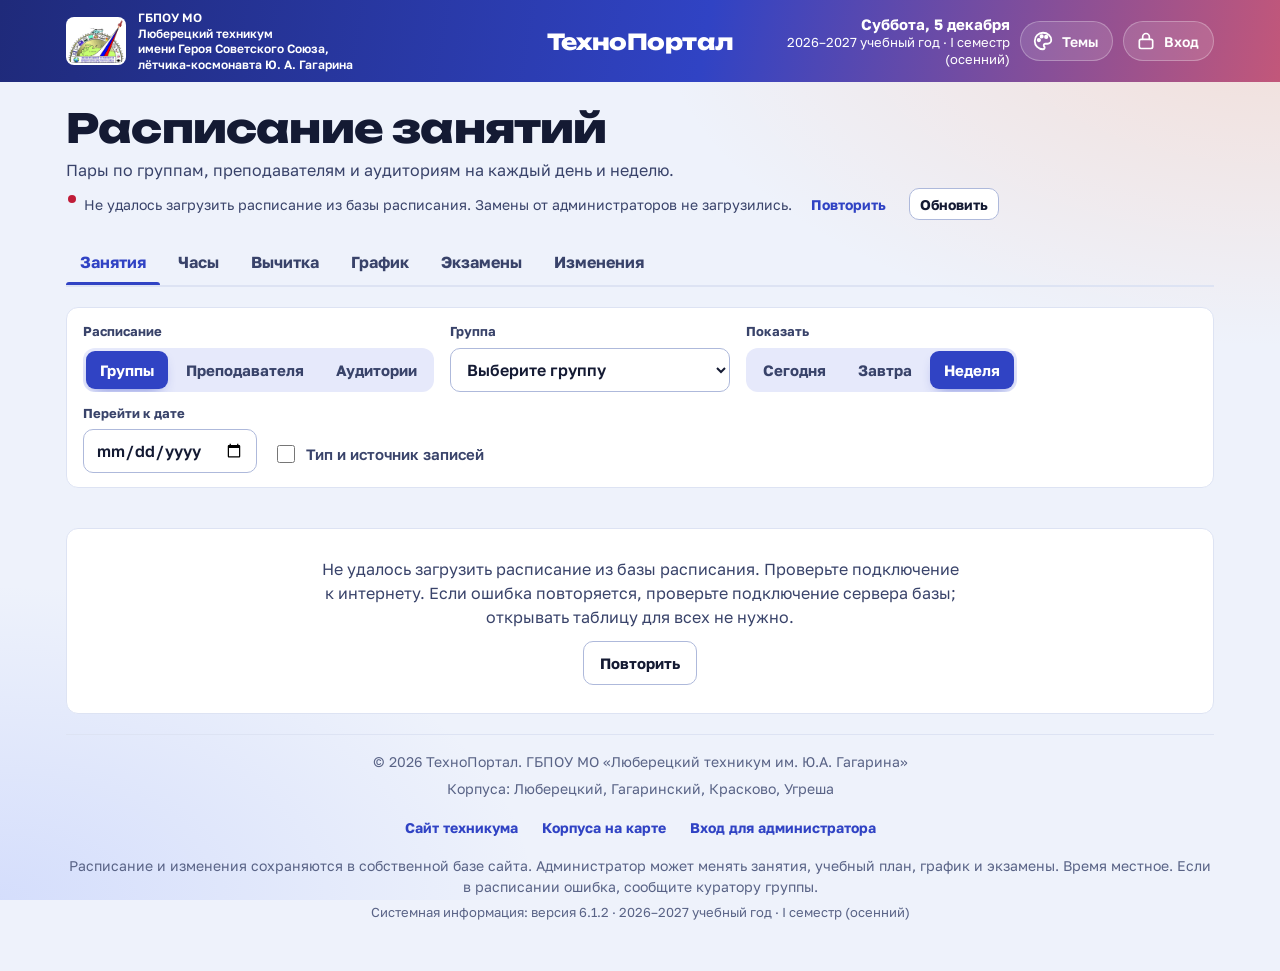
<file: index.html>
<!doctype html>
<html lang="ru" data-theme="dawn">
<head>
  <meta charset="utf-8">
  <meta name="viewport" content="width=device-width, initial-scale=1, viewport-fit=cover">
  <title>Расписание · ТехноПортал</title>
  <meta name="description" content="Расписание занятий и экзаменов Люберецкого техникума, часы по предметам и график учебного процесса.">
  <meta name="theme-color" content="#1f2a7a">
  <link rel="icon" href="logo.png" type="image/png">
  <script>(function () { var t = null; try { t = localStorage.getItem('raspisanie.theme.v1'); } catch (e) {}
    if (!/^(cosmos|aurora|sunset|neon|dawn|dune)$/.test(t || '')) t = window.matchMedia && matchMedia('(prefers-color-scheme: dark)').matches ? 'cosmos' : 'dawn';
    document.documentElement.setAttribute('data-theme', t); })();</script>
  <link rel="preconnect" href="https://fonts.googleapis.com">
  <link rel="preconnect" href="https://fonts.gstatic.com" crossorigin>
  <link rel="stylesheet" href="https://fonts.googleapis.com/css2?family=Golos+Text:wght@400;500;600;700&family=Unbounded:wght@500;700;800&display=swap">
  <link rel="stylesheet" href="styles.css?v=4.2">
  <link rel="stylesheet" href="admin-tools.css?v=6.1.1">
</head>
<body>
  <a class="skip" href="#page-title">Перейти к расписанию</a>
  <header class="topbar">
    <div class="topbar-inner">
      <a class="brand" href="./" aria-label="ТехноПортал — на главную">
        <img src="logo.png" alt="Логотип Люберецкого техникума" width="62" height="48">
        <span class="brand-name">ГБПОУ МО<br>Люберецкий техникум<br>имени Героя Советского Союза,<br>лётчика-космонавта Ю. А. Гагарина</span>
      </a>
      <div class="portal" translate="no"><span>ТехноПортал</span></div>
      <div class="top-actions">
        <div class="sysinfo">
          <strong id="today-label"></strong>
          <span id="term-label"></span>
        </div>
        <button type="button" class="icon-btn theme-btn" id="theme-btn" aria-haspopup="dialog" title="Тема оформления">
          <svg viewBox="0 0 24 24" width="22" height="22" fill="none" stroke="currentColor" stroke-width="2" stroke-linecap="round" stroke-linejoin="round" aria-hidden="true"><path d="M12 3a9 9 0 1 0 0 18c1.1 0 1.8-.9 1.8-1.8 0-.5-.2-.9-.5-1.2-.3-.3-.5-.7-.5-1.2 0-1 .8-1.8 1.8-1.8H17a4 4 0 0 0 4-4c0-4.4-4-8-9-8z"/><circle cx="7.5" cy="11" r="1.3" fill="currentColor"/><circle cx="10.5" cy="7" r="1.3" fill="currentColor"/><circle cx="15.5" cy="7.5" r="1.3" fill="currentColor"/></svg>
          <span>Темы</span>
        </button>
        <button type="button" class="account-btn" id="account-btn" aria-haspopup="dialog" aria-label="Войти как администратор" title="Вход для администратора">
          <svg viewBox="0 0 24 24" width="20" height="20" fill="none" stroke="currentColor" stroke-width="2" stroke-linecap="round" stroke-linejoin="round" aria-hidden="true"><rect x="4" y="10" width="16" height="11" rx="2"/><path d="M8 10V7a4 4 0 0 1 8 0v3"/></svg>
          <span id="account-label">Вход для администратора</span>
          <span class="account-short" id="account-short" aria-hidden="true">Вход</span>
        </button>
      </div>
    </div>
  </header>

  <div class="page">
    <div class="headline">
      <h1 id="page-title" tabindex="-1">Расписание занятий</h1>
      <p class="lede" id="page-lede">Пары на каждую неделю семестра: для группы или для преподавателя.</p>
      <p class="stamp" id="stamp"></p>
      <p class="status" id="status" data-state="loading" role="status">
        <span id="status-text">Загружаю расписание из Google-таблицы…</span>
        <button type="button" class="btn btn-quiet btn-small" id="retry" hidden>Повторить</button>
        <button type="button" class="btn btn-small" id="refresh">Обновить</button>
      </p>
    </div>
    <section class="guards" id="guards" hidden role="alert"></section>

    <nav class="views" role="tablist" aria-label="Разделы">
      <button type="button" role="tab" id="tab-lessons" data-view="lessons" aria-controls="view-lessons">Занятия</button>
      <button type="button" role="tab" id="tab-hours" data-view="hours" aria-controls="view-hours">Часы</button>
      <button type="button" role="tab" id="tab-balance" data-view="balance" aria-controls="view-balance">Вычитка</button>
      <button type="button" role="tab" id="tab-grafik" data-view="grafik" aria-controls="view-grafik">График</button>
      <button type="button" role="tab" id="tab-exams" data-view="exams" aria-controls="view-exams">Экзамены</button>
      <button type="button" role="tab" id="tab-history" data-view="history" aria-controls="view-history">Изменения<span class="tab-count" id="tab-history-count"></span></button>
    </nav>

    <section class="filters" id="who" aria-label="Чьё расписание">
      <div class="filter-row">
        <div class="field">
          <span class="label" id="mode-label">Расписание</span>
          <div class="seg" id="mode" role="radiogroup" aria-labelledby="mode-label">
            <button type="button" role="radio" data-value="group">Группы</button>
            <button type="button" role="radio" data-value="teacher">Преподавателя</button>
            <button type="button" role="radio" data-value="room">Аудитории</button>
          </div>
        </div>
        <div class="field f-entity" id="group-field">
          <label for="group">Группа</label>
          <select id="group" name="group"></select>
        </div>
        <div class="field f-entity" id="teacher-field" hidden>
          <label for="teacher">Преподаватель</label>
          <select id="teacher" name="teacher"></select>
        </div>
        <div class="field f-entity" id="room-field" hidden><label for="room">Аудитория</label><select id="room" name="room"></select></div>
        <div class="field" id="half-field" hidden>
          <span class="label" id="half-label">Период</span>
          <div class="seg" id="half" role="radiogroup" aria-labelledby="half-label">
            <button type="button" role="radio" data-value="1">1 семестр</button>
            <button type="button" role="radio" data-value="2">2 семестр</button>
            <button type="button" role="radio" data-value="0">Учебный год</button>
          </div>
        </div>
        <div class="field" id="span-field">
          <span class="label" id="span-label">Показать</span>
          <div class="seg" id="span" role="radiogroup" aria-labelledby="span-label">
            <button type="button" role="radio" data-value="today">Сегодня</button>
            <button type="button" role="radio" data-value="tomorrow">Завтра</button>
            <button type="button" role="radio" data-value="week">Неделя</button>
          </div>
        </div>
        <div class="field f-date" id="date-field">
          <label for="goto-date">Перейти к дате</label>
          <input type="date" id="goto-date" name="goto_date">
        </div>
        <label class="check" id="src-field" title="Под каждой парой: основная запись, замена или ручная правка, откуда она взята и когда изменена"><input type="checkbox" id="show-src" name="show_sources"> Тип и источник записей</label>
        <div class="weeknav" id="weeknav" hidden>
          <button type="button" class="btn btn-icon" id="wk-prev" aria-label="Предыдущая неделя"><svg viewBox="0 0 24 24" fill="none" stroke="currentColor" stroke-width="2.5" stroke-linecap="round" stroke-linejoin="round" aria-hidden="true"><path d="M15 18l-6-6 6-6"/></svg></button>
          <div class="wk-text" aria-live="polite">
            <span class="wk-label" id="wk-label"></span>
            <span class="wk-sub" id="wk-sub"></span>
          </div>
          <button type="button" class="btn btn-icon" id="wk-next" aria-label="Следующая неделя"><svg viewBox="0 0 24 24" fill="none" stroke="currentColor" stroke-width="2.5" stroke-linecap="round" stroke-linejoin="round" aria-hidden="true"><path d="M9 18l6-6-6-6"/></svg></button>
          <button type="button" class="btn btn-quiet" id="wk-today" hidden>К текущей неделе</button>
        </div>
      </div>
    </section>

    <main class="stack" id="view-lessons" role="tabpanel" aria-labelledby="tab-lessons">
      <div class="admin-bar" id="admin-bar" hidden>
        <p>Режим администратора: нажмите на карандаш у пары, чтобы заменить, отменить, перенести её или поставить ещё одну пару в это же время. На свободное время пару ставит кнопка «Добавить пару».</p>
        <p class="demo-note" id="demo-note" hidden>Демо-режим: правки сохраняются только в этом браузере, другие посетители их не видят. Чтобы правки видели все, подключите сервер админки (README, раздел «Как подключить»).</p>
        <button type="button" class="btn btn-small" data-multi-open="week">Добавить пары на неделю</button>
        <button type="button" class="btn btn-small" data-catalog-open>Преподаватели и предметы</button>
        <button type="button" class="btn btn-small" id="bulk-open">Массовая замена</button>
        <button type="button" class="btn btn-small" data-pi-open>Загрузить практику</button>
      </div>
      <section class="ribbon" id="ribbon" hidden aria-label="Учебный год группы по неделям"></section>
      <section class="tdiff" id="tdiff" hidden aria-label="Что изменилось в таблице"></section>
      <section class="reminder" id="reminder" hidden aria-label="Ближайшая аттестация"></section>
      <section class="now" id="now" hidden aria-label="Сегодня"></section>
      <p class="note" id="tpl-note" hidden><span class="pill">Шаблон</span><span>Для этой группы в таблице есть только недельный шаблон без дат, поэтому он показан на каждой неделе семестра, кроме дней практики, сессии, каникул (по графику учебного процесса) и праздников.</span></p>

      <section class="picker" id="picker" hidden aria-labelledby="h-picker">
        <h2 id="h-picker">Выберите группу</h2>
        <div class="picker" id="picker-body"></div>
      </section>

      <section class="week" id="week"></section>

      <section class="empty" id="empty" hidden>
        <p id="empty-text"></p>
        <button type="button" class="btn" id="empty-action" hidden></button>
      </section>
    </main>

    <main class="stack" id="view-hours" role="tabpanel" aria-labelledby="tab-hours" hidden>
      <div class="stack" id="hours-body"></div>
      <section class="empty" id="h-empty" hidden>
        <p id="h-empty-text"></p>
        <button type="button" class="btn" id="h-empty-action" hidden></button>
      </section>
    </main>

    <main class="stack" id="view-balance" role="tabpanel" aria-labelledby="tab-balance" hidden>
      <div class="stack" id="balance-body"></div>
    </main>

    <main class="stack" id="view-grafik" role="tabpanel" aria-labelledby="tab-grafik" hidden>
      <section class="filters" aria-label="Курс">
        <div class="filter-row">
          <div class="field">
            <span class="label" id="g-course-label">Курс</span>
            <div class="seg" id="g-course" role="radiogroup" aria-labelledby="g-course-label">
              <button type="button" role="radio" data-value="all">Все</button>
              <button type="button" role="radio" data-value="1">1</button>
              <button type="button" role="radio" data-value="2">2</button>
              <button type="button" role="radio" data-value="3">3</button>
              <button type="button" role="radio" data-value="4">4</button>
            </div>
          </div>
          <div class="field admin-only" id="g-pi-field" hidden>
            <span class="label">Администратору</span>
            <div class="bal-tools"><button type="button" class="btn" data-pi-open>Загрузить практику</button><button type="button" class="btn btn-quiet" data-pi-reset>Сбросить загруженную практику</button></div>
          </div>
        </div>
      </section>
      <div class="stack" id="grafik-body"></div>
    </main>

    <main class="stack" id="view-exams" role="tabpanel" aria-labelledby="tab-exams" hidden>
      <div class="seg seg-pages" id="ex-page" role="radiogroup" aria-label="Что показать">
        <button type="button" role="radio" data-value="list">Расписание экзаменов</button>
        <button type="button" role="radio" data-value="book">Зачётка студента</button>
        <button type="button" role="radio" data-value="teacher">Преподавателю</button>
      </div>
      <div class="stack" id="ex-book" hidden></div>
      <div class="stack" id="ex-teacher" hidden></div>
      <div class="stack" id="ex-list">
      <section class="filters" aria-label="Фильтры расписания экзаменов">
        <div class="filter-row">
          <div class="field f-search">
            <label for="e-search">Поиск</label>
            <input type="search" id="e-search" name="search" placeholder="Дисциплина, преподаватель или аудитория…" autocomplete="off">
          </div>
          <button type="button" class="btn sheet-open" id="e-sheet-open" aria-controls="e-sheet" aria-expanded="false">Фильтры<span class="fcount" id="e-fcount"></span></button>
        </div>
        <div class="sheet" id="e-sheet" aria-label="Фильтры">
          <div class="sheet-head">
            <strong>Фильтры</strong>
            <button type="button" class="btn btn-quiet" id="e-sheet-close">Готово</button>
          </div>
          <div class="filter-row">
            <div class="field f-mid">
              <span class="label" id="ms-group-label">Группа</span>
              <div class="ms" id="ms-group" data-key="group" data-all="Все группы" data-many="групп" aria-labelledby="ms-group-label"></div>
            </div>
            <div class="field f-mid">
              <span class="label" id="ms-teacher-label">Преподаватель</span>
              <div class="ms" id="ms-teacher" data-key="teacher" data-all="Все преподаватели" data-many="преподавателей" aria-labelledby="ms-teacher-label"></div>
            </div>
            <div class="field f-wide">
              <span class="label" id="ms-disc-label">Дисциплина</span>
              <div class="ms" id="ms-disc" data-key="disc" data-all="Все дисциплины" data-many="дисциплин" aria-labelledby="ms-disc-label"></div>
            </div>
            <div class="field f-date">
              <label for="e-from">С</label>
              <input type="date" id="e-from" name="date_from">
            </div>
            <div class="field f-date">
              <label for="e-to">По</label>
              <input type="date" id="e-to" name="date_to">
            </div>
          </div>
          <div class="filter-row">
            <div class="field">
              <span class="label" id="e-type-label">Тип</span>
              <div class="seg" id="e-type" role="radiogroup" aria-labelledby="e-type-label">
                <button type="button" role="radio" data-value="exam">Экзамены</button>
                <button type="button" role="radio" data-value="credit">Зачёты</button>
                <button type="button" role="radio" data-value="diff">Диф. зачёты</button>
                <button type="button" role="radio" data-value="retake">Пересдачи</button>
              </div>
            </div>
            <div class="field">
              <span class="label" id="e-status-label">Статус</span>
              <div class="seg" id="e-status" role="radiogroup" aria-labelledby="e-status-label">
                <button type="button" role="radio" data-value="all">Все</button>
                <button type="button" role="radio" data-value="future">Будущие</button>
                <button type="button" role="radio" data-value="past">Прошедшие</button>
              </div>
            </div>
            <div class="field">
              <span class="label" id="e-half-label">Полугодие</span>
              <div class="seg" id="e-half" role="radiogroup" aria-labelledby="e-half-label">
                <button type="button" role="radio" data-value="all">Все</button>
                <button type="button" role="radio" data-value="1">1 полугодие</button>
                <button type="button" role="radio" data-value="2">2 полугодие</button>
              </div>
            </div>
          </div>
          <div class="filter-row favs">
            <span class="label">Избранные фильтры</span>
            <div class="chips" id="e-favs"></div>
            <button type="button" class="btn btn-small" id="e-fav-save">Сохранить текущие</button>
            <button type="button" class="btn btn-quiet btn-small" id="e-reset" hidden>Сбросить фильтры</button>
          </div>
        </div>
      </section>
      <div class="sheet-backdrop" id="e-backdrop" hidden></div>

      <section class="tablebox" id="e-main" aria-labelledby="e-main-title">
        <div class="table-head">
          <h2 id="e-main-title">Экзамены и зачёты</h2>
          <span class="count" id="e-count"></span>
          <div class="table-actions">
            <button type="button" class="btn btn-small" id="e-cols" aria-haspopup="dialog">
              <svg viewBox="0 0 24 24" width="16" height="16" fill="none" stroke="currentColor" stroke-width="2" stroke-linecap="round" stroke-linejoin="round" aria-hidden="true"><path d="M4 6h16M4 12h16M4 18h16"/><circle cx="9" cy="6" r="2" fill="currentColor"/><circle cx="15" cy="12" r="2" fill="currentColor"/><circle cx="7" cy="18" r="2" fill="currentColor"/></svg>
              Колонки
            </button>
            <button type="button" class="btn btn-small" id="e-import" hidden>Загрузить таблицу экзаменов</button>
            <button type="button" class="btn btn-small btn-quiet" id="e-xreset" hidden>Очистить список</button>
            <button type="button" class="btn btn-small" id="e-template">Шаблон</button>
            <button type="button" class="btn btn-small" id="e-export">Экспорт в Excel</button>
          </div>
        </div>
        <div class="table-wrap"><table class="smart" id="e-table"></table></div>
        <div class="pager" id="e-pager"></div>
      </section>

      <section class="tablebox" id="e-retakes" aria-labelledby="e-retakes-title">
        <div class="table-head">
          <h2 id="e-retakes-title">Пересдачи</h2>
          <span class="count" id="e-rcount"></span>
        </div>
        <div class="table-wrap"><table class="smart" id="e-rtable"></table></div>
        <div class="pager" id="e-rpager"></div>
      </section>

      <section class="empty" id="e-empty" hidden></section>
      </div>

      <dialog class="dlg" id="col-dialog" aria-labelledby="col-title">
        <form method="dialog">
          <h2 id="col-title">Колонки таблицы</h2>
          <p class="hint">Отметьте, какие колонки показывать, и расставьте их стрелками. Настройка сохраняется в этом браузере.</p>
          <ol class="col-list" id="col-list"></ol>
          <div class="dlg-actions">
            <button type="button" class="btn btn-quiet" id="col-reset">Как было</button>
            <button type="submit" class="btn btn-primary">Готово</button>
          </div>
        </form>
      </dialog>

      <dialog class="dlg" id="fav-dialog" aria-labelledby="fav-title">
        <form method="dialog" id="fav-form">
          <h2 id="fav-title">Сохранить фильтры</h2>
          <label class="field" for="fav-name"><span class="label">Название набора</span>
            <input type="text" id="fav-name" name="favourite_name" maxlength="40" placeholder="Например, Экзамены ИС2-25…" autocomplete="off" required>
          </label>
          <div class="dlg-actions">
            <button type="button" class="btn btn-quiet" id="fav-cancel">Отмена</button>
            <button type="submit" class="btn btn-primary">Сохранить</button>
          </div>
        </form>
      </dialog>
    </main>

    <main class="stack" id="view-history" role="tabpanel" aria-labelledby="tab-history" hidden>
      <section class="filters" aria-label="Фильтр изменений">
        <div class="filter-row">
          <div class="field f-entity">
            <label for="h-group">Группа</label>
            <select id="h-group" name="group_filter"><option value="">Все группы</option></select>
          </div>
          <div class="field">
            <span class="label" id="h-type-label">Тип записи</span>
            <div class="seg" id="h-type" role="radiogroup" aria-labelledby="h-type-label">
              <button type="button" role="radio" data-value="all">Все</button>
              <button type="button" role="radio" data-value="replace">Замены</button>
              <button type="button" role="radio" data-value="manual">Ручные правки</button>
            </div>
          </div>
        </div>
      </section>
      <div class="stack" id="history-body"></div>
    </main>

    <footer class="foot">
      <p>© <span id="year"></span> ТехноПортал. ГБПОУ МО «Люберецкий техникум им. Ю.А. Гагарина»</p>
      <p>Корпуса: Люберецкий, Гагаринский, Красково, Угреша</p>
      <p class="foot-links">
        <a href="https://luberteh.ru/" target="_blank" rel="noopener noreferrer">Сайт техникума</a>
        <a href="https://yandex.ru/maps/?text=%D0%BB%D1%8E%D0%B1%D0%B5%D1%80%D0%B5%D1%86%D0%BA%D0%B8%D0%B9%20%D1%82%D0%B5%D1%85%D0%BD%D0%B8%D0%BA%D1%83%D0%BC%20%D0%BA%D0%BE%D1%80%D0%BF%D1%83%D1%81&ll=37.969070%2C55.638299&z=12" target="_blank" rel="noopener noreferrer">Корпуса на карте</a>
        <a href="#admin" id="foot-admin">Вход для администратора</a>
      </p>
      <p>Расписание и изменения сохраняются в собственной базе сайта. Администратор может менять занятия, учебный план, график и экзамены. Время местное. Если в расписании ошибка, сообщите куратору группы.</p>
      <p class="sysline" id="sysline"></p>
    </footer>
  </div>

  <dialog class="dlg" id="login-dialog" aria-labelledby="login-title">
    <form id="login-form" novalidate>
      <h2 id="login-title">Вход для администратора</h2>
      <p class="hint">После входа у каждой пары появится карандаш. Замены, отмены и переносы сразу увидят все, кто открыл расписание.</p>
      <p class="hint demo-note" id="login-demo" hidden>Сервер админки ещё не подключён, поэтому вход работает в демо-режиме: логин demo, пароль demo. Правки сохраняются только в этом браузере и не видны другим.</p>
      <label class="field"><span class="label">Логин</span><input type="text" id="login-name" name="username" autocomplete="username" autocapitalize="off" spellcheck="false" required></label>
      <label class="field"><span class="label">Пароль</span><input type="password" id="login-pass" name="password" autocomplete="current-password" required></label>
      <p class="error" id="login-error" role="alert"></p>
      <div class="dlg-actions">
        <button type="button" class="btn btn-quiet" id="login-cancel">Отмена</button>
        <button type="submit" class="btn btn-primary" id="login-submit">Войти</button>
      </div>
    </form>
  </dialog>

  <dialog class="dlg" id="account-dialog" aria-labelledby="account-title">
    <form method="dialog">
      <h2 id="account-title">Администратор</h2>
      <p class="hint" id="account-who"></p>
      <p class="hint demo-note" id="account-mode" hidden>Демо-режим: правки видны только в этом браузере.</p>
      <div class="dlg-actions">
        <button type="button" class="btn btn-quiet" id="account-password">Сменить пароль</button>
        <button type="button" class="btn" id="account-logout">Выйти</button>
        <button type="button" class="btn btn-primary" id="account-close">Готово</button>
      </div>
    </form>
  </dialog>

  <dialog class="dlg" id="pass-dialog" aria-labelledby="pass-title">
    <form id="pass-form" novalidate>
      <h2 id="pass-title">Смена пароля</h2>
      <label class="field"><span class="label">Текущий пароль</span><input type="password" id="pass-old" name="current_password" autocomplete="current-password" required></label>
      <label class="field"><span class="label">Новый пароль, не короче 8 символов</span><input type="password" id="pass-new" name="new_password" autocomplete="new-password" minlength="8" required></label>
      <label class="field"><span class="label">Новый пароль ещё раз</span><input type="password" id="pass-again" name="new_password_again" autocomplete="new-password" minlength="8" required></label>
      <p class="error" id="pass-error" role="alert"></p>
      <div class="dlg-actions">
        <button type="button" class="btn btn-quiet" id="pass-cancel">Отмена</button>
        <button type="submit" class="btn btn-primary" id="pass-submit">Сменить пароль</button>
      </div>
    </form>
  </dialog>

  <dialog class="dlg dlg-wide" id="edit-dialog" aria-labelledby="ed-title">
    <form method="dialog" novalidate>
      <h2 id="ed-title"></h2>
      <p class="hint" id="ed-now"></p>
      <div class="field" id="ed-group-field">
        <label for="ed-group">Группа</label>
        <select id="ed-group" name="edit_group"></select>
      </div>
      <div class="field">
        <span class="label" id="ed-kind-label">Что сделать</span>
        <div class="seg" id="ed-kind" role="radiogroup" aria-labelledby="ed-kind-label">
          <button type="button" role="radio" data-value="replace">Заменить</button>
          <button type="button" role="radio" data-value="cancel">Отменить</button>
          <button type="button" role="radio" data-value="move">Перенести</button>
          <button type="button" role="radio" data-value="add">Поставить пару</button>
        </div>
      </div>
      <div class="field" id="ed-slot-field">
        <label for="ed-slot">Время</label>
        <select id="ed-slot" name="edit_slot"></select>
      </div>
      <div class="row2" id="ed-move" hidden>
        <div class="field"><label for="ed-move-date">Перенести на дату</label><input type="date" id="ed-move-date" name="move_date"></div>
        <div class="field"><label for="ed-move-slot">Время</label><select id="ed-move-slot" name="move_slot"></select></div>
      </div>
      <div class="row2" id="ed-fields">
        <div class="field f-full"><label for="ed-disc">Дисциплина</label><input type="text" id="ed-disc" name="discipline" list="dl-disc" autocomplete="off"></div>
        <div class="field"><label for="ed-teacher">Преподаватель</label><input type="text" id="ed-teacher" name="teacher_name" list="dl-teacher" autocomplete="off"></div>
        <div class="field"><label for="ed-room">Аудитория</label><input type="text" id="ed-room" name="room" list="dl-room" autocomplete="off"></div>
      </div>
      <div class="row2">
        <div class="field">
          <label for="ed-sub">Для кого</label>
          <select id="ed-sub" name="subgroup"><option value="0">Вся группа</option><option value="1">1 подгруппа</option><option value="2">2 подгруппа</option></select>
        </div>
        <div class="field"><label for="ed-note">Причина, её видят все</label><input type="text" id="ed-note" name="reason" maxlength="200" placeholder="Например, преподаватель на больничном…" autocomplete="off"></div>
      </div>
      <fieldset class="repeat-fields">
        <legend>На какие недели применить</legend>
        <div class="row2">
          <div class="field"><label for="ed-repeat">Повторение</label><select id="ed-repeat"><option value="year">Эта и следующие недели учебного года</option><option value="term">До конца этого семестра</option><option value="alternate">Через неделю до конца учебного года</option><option value="once">Только выбранная дата</option></select></div>
          <div class="field"><label for="ed-repeat-until">Повторять по</label><input type="date" id="ed-repeat-until"></div>
        </div>
        <label class="repeat-check"><input type="checkbox" id="ed-study-only" checked> Пропускать праздники, каникулы, сессии и дни практики</label>
        <p class="hint" id="ed-repeat-preview" aria-live="polite"></p>
      </fieldset>
      <p class="error" id="ed-error" role="alert"></p>
      <div class="dlg-actions">
        <button type="button" class="btn btn-quiet btn-danger" id="ed-remove-series" hidden>Убрать всю серию</button>
        <button type="button" class="btn btn-quiet btn-danger" id="ed-remove">Убрать правку</button>
        <span class="spacer"></span>
        <button type="button" class="btn btn-quiet" id="ed-cancel">Закрыть</button>
        <button type="button" class="btn btn-primary" id="ed-save">Сохранить замену</button>
      </div>
    </form>
  </dialog>

  <dialog class="dlg dlg-wide" id="bulk-dialog" aria-labelledby="bulk-title">
    <form method="dialog" novalidate>
      <h2 id="bulk-title">Массовая замена</h2>
      <p class="hint">Например, преподаватель заболел: все его пары за выбранные дни переходят другому преподавателю или отменяются. Убрать всю замену разом можно в разделе «Изменения».</p>
      <div class="field"><label for="bulk-teacher">Чьи пары</label><select id="bulk-teacher" name="bulk_teacher"></select></div>
      <div class="row2">
        <div class="field"><label for="bulk-from">С</label><input type="date" id="bulk-from" name="bulk_from"></div>
        <div class="field"><label for="bulk-to">По</label><input type="date" id="bulk-to" name="bulk_to"></div>
      </div>
      <div class="field">
        <span class="label" id="bulk-kind-label">Что сделать</span>
        <div class="seg" id="bulk-kind" role="radiogroup" aria-labelledby="bulk-kind-label">
          <button type="button" role="radio" data-value="replace">Передать другому преподавателю</button>
          <button type="button" role="radio" data-value="cancel">Отменить пары</button>
        </div>
      </div>
      <div class="row2">
        <div class="field" id="bulk-new-field"><label for="bulk-new">Кто будет вести</label><input type="text" id="bulk-new" name="bulk_new" list="dl-teacher" autocomplete="off"></div>
        <div class="field" id="bulk-room-field"><label for="bulk-room">Аудитория, если меняется</label><input type="text" id="bulk-room" name="bulk_room" list="dl-room" autocomplete="off" placeholder="Например, 305…"></div>
      </div>
      <div class="field"><label for="bulk-note">Причина, её видят все</label><input type="text" id="bulk-note" name="bulk_note" maxlength="200" autocomplete="off" placeholder="Например, преподаватель на больничном…"></div>
      <div class="bulk-preview" id="bulk-preview" aria-live="polite"></div>
      <p class="error" id="bulk-error" role="alert"></p>
      <div class="dlg-actions">
        <button type="button" class="btn btn-quiet" id="bulk-cancel">Закрыть</button>
        <button type="button" class="btn btn-primary" id="bulk-save">Заменить пары</button>
      </div>
    </form>
  </dialog>

  <dialog class="dlg dlg-wide" id="gf-dialog" aria-labelledby="gf-title">
    <form method="dialog" novalidate>
      <h2 id="gf-title">Изменить график учебного процесса</h2>
      <p class="hint">Так сдвигают практику, сессию или каникулы. Изменения видны в ленте учебного года, на вкладке «График» и в подсчёте часов. PDF не меняется: «как в PDF» оставляет день как в документе.</p>
      <div class="row2">
        <div class="field"><label for="gf-group">Группа</label><select id="gf-group" name="gf_group"></select></div>
        <div class="field"><label for="gf-all">Все дни недели</label><select id="gf-all" name="gf_all"></select></div>
      </div>
      <div class="row2">
        <div class="field"><label for="gf-from">С недели</label><input type="date" id="gf-from" name="gf_from"></div>
        <div class="field"><label for="gf-to">По</label><input type="date" id="gf-to" name="gf_to"></div>
      </div>
      <div class="gf-days">
        <div class="field"><label for="gf-d0">Пн</label><select id="gf-d0" name="gf_d0"></select></div>
        <div class="field"><label for="gf-d1">Вт</label><select id="gf-d1" name="gf_d1"></select></div>
        <div class="field"><label for="gf-d2">Ср</label><select id="gf-d2" name="gf_d2"></select></div>
        <div class="field"><label for="gf-d3">Чт</label><select id="gf-d3" name="gf_d3"></select></div>
        <div class="field"><label for="gf-d4">Пт</label><select id="gf-d4" name="gf_d4"></select></div>
      </div>
      <div class="field"><label for="gf-note">Комментарий</label><input type="text" id="gf-note" name="gf_note" maxlength="200" autocomplete="off" placeholder="Например, практика перенесена по приказу…"></div>
      <div class="gf-summary" id="gf-summary" aria-live="polite"></div>
      <p class="error" id="gf-error" role="alert"></p>
      <div class="dlg-actions">
        <button type="button" class="btn btn-quiet btn-danger" id="gf-reset">Вернуть как в PDF</button>
        <span class="spacer"></span>
        <button type="button" class="btn btn-quiet" id="gf-cancel">Закрыть</button>
        <button type="button" class="btn btn-primary" id="gf-save">Сохранить</button>
      </div>
    </form>
  </dialog>

  <dialog class="dlg dlg-wide" id="xi-dialog" aria-labelledby="xi-title">
    <form method="dialog" novalidate>
      <h2 id="xi-title">Таблица экзаменов</h2>
      <p class="hint">Перетащите сюда файл или выберите его: Excel (.xlsx, .xls, .csv), Word (.docx), или вставьте ссылку на Google-таблицу, Google-документ или файл на Google Диске (доступ «Все, у кого есть ссылка»). Подойдут и графики колледжа «Графики экзаменов…» и «График зачётной недели…»: группа берётся из строки «группы № …» над таблицей, экзамен или зачёт — из заголовка. Старый формат Word (.doc) сначала сохраните как .docx.</p>
      <p class="hint">Сайт сверит каждую строку со списком групп, учебным планом, графиком учебного процесса, преподавателями и расписанием пар, покажет, что изменится, и только потом сохранит. Меняются экзамены только тех групп, что есть в таблице.</p>
      <p class="hint">Шаблоны: <a href="shablony/Шаблон экзаменов.xlsx" download>Excel</a> · <a href="shablony/Шаблон экзаменов (Word, как у колледжа).docx" download>Word, как у колледжа</a>. Примеры: <a href="shablony/Пример таблицы экзаменов.xlsx" download>Excel</a> · <a href="shablony/Пример графика экзаменов (как у колледжа).docx" download>Word</a>.</p>
      <label class="xi-drop" id="xi-drop" for="xi-file"><span class="xi-drop-title">Перетащите файл сюда</span><span class="hint">или нажмите, чтобы выбрать</span>
        <input type="file" id="xi-file" name="exam_file" accept=".xlsx,.xls,.csv,.docx,.doc,.html,.htm"></label>
      <div class="xi-url">
        <div class="field"><label for="xi-url">Или ссылка на Google-таблицу, Google-документ или файл на Google Диске</label><input type="url" id="xi-url" name="exam_doc_url" autocomplete="off" placeholder="https://docs.google.com/spreadsheets/d/…"></div>
        <button type="button" class="btn" id="xi-read">Прочитать документ</button>
      </div>
      <p class="xi-status" id="xi-status" aria-live="polite"></p>
      <div id="xi-preview"></div>
      <div class="dlg-actions">
        <button type="button" class="btn btn-quiet" id="xi-cancel">Закрыть</button>
        <button type="button" class="btn btn-primary" id="xi-save" disabled>Применить</button>
      </div>
    </form>
  </dialog>

  <dialog class="dlg dlg-wide" id="pi-dialog" aria-labelledby="pi-title">
    <form method="dialog" novalidate>
      <h2 id="pi-title">Практика из таблицы или документа</h2>
      <p class="hint">Подойдут Excel (.xlsx, .xls, .csv), Word (.docx) или ссылка на Google-таблицу, Google-документ или файл на Google Диске (доступ «Все, у кого есть ссылка»). Сайт понимает два вида файлов:</p>
      <ul class="hint pi-kinds">
        <li><strong>Сроки практики</strong>, как в «Учебном графике 26-27»: группа и даты начала и окончания УП, ПП, ПДП, экзаменов, каникул. Сайт поменяет эти недели в графике учебного процесса и уберёт обычные пары группы в дни практики.</li>
        <li><strong>Расписание практики по парам</strong>: дата, пара, наименование (тема или вид работ), руководитель; группа — колонкой, в заголовке или в имени файла («ИС24_…_РАСП_уп.08»). В эти дни пары группы заменятся парами практики.</li>
      </ul>
      <p class="hint">Шаблоны: <a href="shablony/Шаблон сроков практики.xlsx" download>сроки практики</a> · <a href="shablony/Шаблон расписания практики по парам.xlsx" download>практика по парам</a>. Примеры: <a href="shablony/Пример сроков практики.xlsx" download>сроки</a> · <a href="shablony/Пример расписания практики по парам.docx" download>по парам</a>.</p>
      <label class="xi-drop" id="pi-drop" for="pi-file"><span class="xi-drop-title">Перетащите файл сюда</span><span class="hint">или нажмите, чтобы выбрать</span>
        <input type="file" id="pi-file" name="practice_file" accept=".xlsx,.xls,.csv,.docx,.doc,.html,.htm"></label>
      <div class="xi-url">
        <div class="field"><label for="pi-url">Или ссылка на Google-таблицу, Google-документ или файл на Google Диске</label><input type="url" id="pi-url" name="practice_doc_url" autocomplete="off" placeholder="https://docs.google.com/spreadsheets/d/…"></div>
        <button type="button" class="btn" id="pi-read">Прочитать документ</button>
      </div>
      <p class="xi-status" id="pi-status" aria-live="polite"></p>
      <div id="pi-preview"></div>
      <div class="dlg-actions">
        <button type="button" class="btn btn-quiet" id="pi-cancel">Закрыть</button>
        <button type="button" class="btn btn-primary" id="pi-save" disabled>Применить</button>
      </div>
    </form>
  </dialog>

  <dialog class="dlg dlg-wide" id="theme-dialog" aria-labelledby="theme-title">
    <form method="dialog">
      <h2 id="theme-title">Тема оформления</h2>
      <p class="hint">Пока тема не выбрана, она следует настройке системы: при тёмной — «Космос», при светлой — «Рассвет». Выбранная тема запоминается в этом браузере.</p>
      <ul class="theme-list" id="theme-list"></ul>
      <div class="dlg-actions"><button type="submit" class="btn btn-primary">Готово</button></div>
    </form>
  </dialog>

  <datalist id="dl-disc"></datalist>
  <datalist id="dl-teacher"></datalist>
  <datalist id="dl-room"></datalist>
  <div class="toast" id="toast" role="status" hidden></div>

  <script src="config.js?v=5.0"></script>
  <script src="hours.js?v=4.2"></script>
  <script src="gas-sim.js?v=5.0"></script>
  <script src="api.js?v=6.0"></script>
  <script src="schedule-rules.js?v=5.0"></script>
  <script src="catalog.js?v=6.0"></script>
  <script src="schedule-tools.js?v=6.0"></script>
  <script src="admin-tools.js?v=6.1"></script>
  <script src="app.js?v=6.1.2"></script>
</body>
</html>
</file>
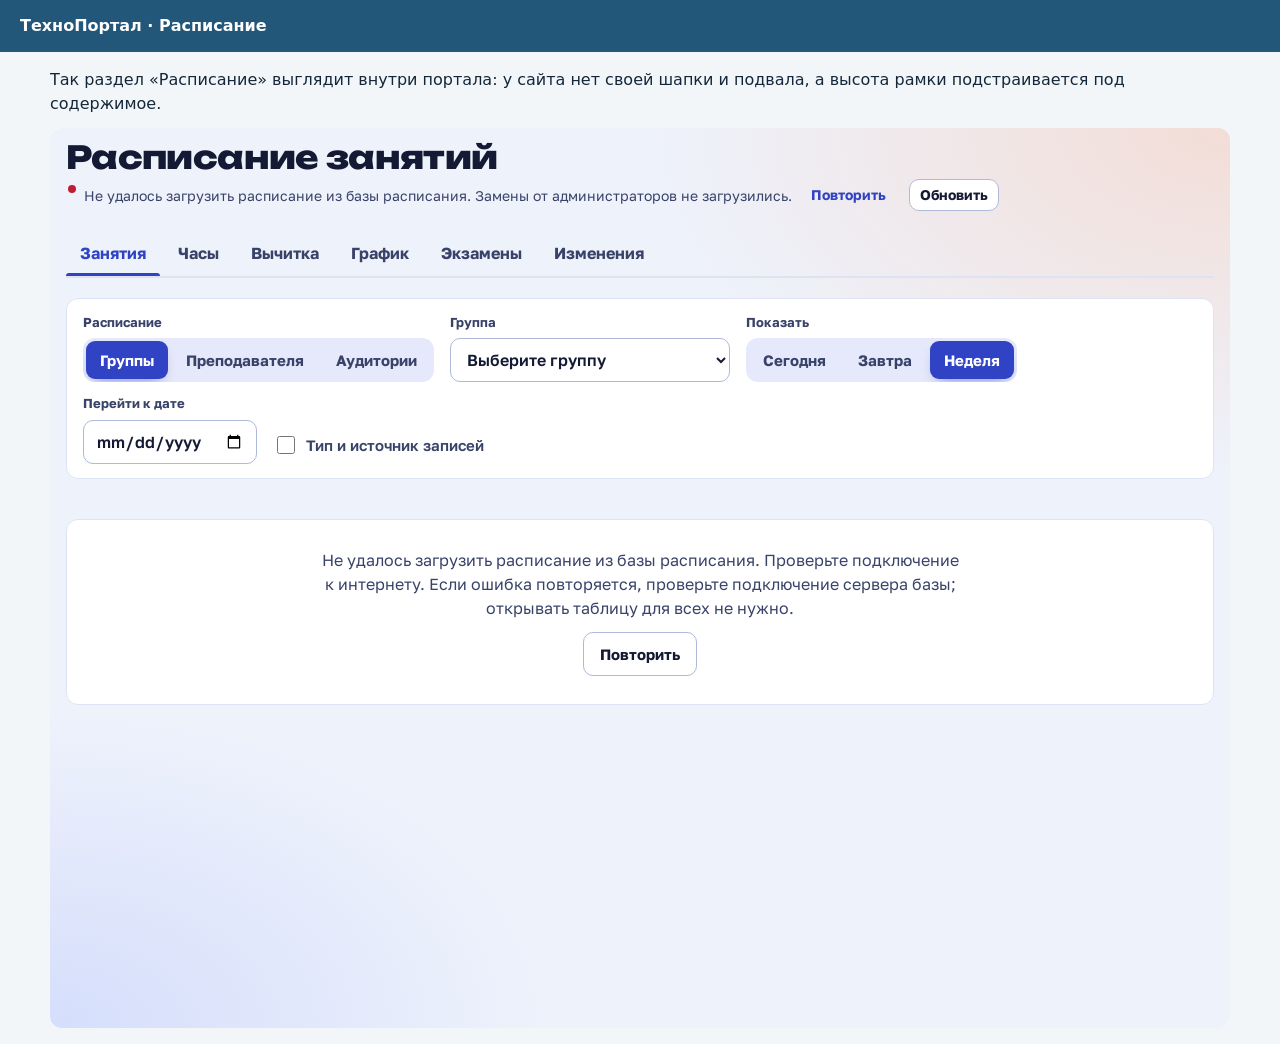
<file: tools/portal-embed.html>
<!doctype html>
<html lang="ru">
<head>
  <meta charset="utf-8">
  <meta name="viewport" content="width=device-width, initial-scale=1">
  <title>Расписание внутри ТехноПортала</title>
  <style>
    /* A stand-in for a page of ТехноПортал: its own header and the schedule embedded below. */
    body { margin: 0; font: 16px/1.5 system-ui, sans-serif; background: #f2f6f9; color: #14273a; }
    header { background: #22577a; color: #fff; padding: 14px 20px; font-weight: 700; }
    main { max-width: 1180px; margin: 0 auto; padding: 16px; }
    iframe { display: block; width: 100%; height: 900px; border: 0; border-radius: 12px; background: #fff; }
    p { margin: 0 0 12px; }
  </style>
</head>
<body>
  <header>ТехноПортал · Расписание</header>
  <main>
    <p>Так раздел «Расписание» выглядит внутри портала: у сайта нет своей шапки и подвала, а высота рамки подстраивается под содержимое.</p>
    <iframe id="raspisanie" src="../?embed=1" title="Расписание занятий"></iframe>
  </main>
  <script>
    // the schedule reports its height; the frame follows it, so the page has one scrollbar
    window.addEventListener('message', function (e) {
      var d = e.data;
      if (d && d.type === 'raspisanie:height' && e.source === document.getElementById('raspisanie').contentWindow) {
        document.getElementById('raspisanie').style.height = Math.max(400, Math.ceil(d.height)) + 'px';
      }
    });
  </script>
</body>
</html>
</file>
<file: styles.css>
/* Расписание · ТехноПортал.
   Темы: html[data-theme] — cosmos, aurora, sunset, neon (тёмные), dawn, dune (светлые).
   Пока посетитель не выбрал тему, она следует системе: тёмная — cosmos, светлая — dawn.
   Цвета недель (--w*) взяты из легенды бумажного графика учебного процесса и одинаковы во всех темах:
   жёлтая учебная практика, оранжевая производственная, зелёная аттестация, голубые каникулы. */
:root {
  --display: "Unbounded", "Golos Text", system-ui, sans-serif;
  --font: "Golos Text", system-ui, -apple-system, "Segoe UI", Roboto, sans-serif;
  --radius: 12px;
  --radius-sm: 8px;
  --ease: 180ms cubic-bezier(.2, .7, .2, 1);

  --wA: #6cc04a;
  --wK: #9ec5f0;
  --wU: #f5c518;
  --wP: #f08a3c;
  --wX: #e7a8a6;
  --wD: #b197fc;
  --wG: #c92a2a;

  --h1-font: var(--display);
  --h1-size: clamp(1.6rem, 1.2rem + 1.8vw, 2.5rem);
  --day-font: var(--font);
}
/* Every theme declares all of its colours, so a swatch in the theme picker shows its own theme
   whatever theme the page is in. Рассвет is also the fallback before the theme script runs. */
/* Рассвет: светлая, утреннее небо перед стартом */
:root,
[data-theme="dawn"] {
  --bg: #eef2fb;
  --bg-image: radial-gradient(ellipse 70% 55% at 100% 0%, rgba(255, 166, 120, .28), transparent 70%), radial-gradient(ellipse 60% 50% at 0% 100%, rgba(110, 140, 255, .20), transparent 70%);
  --bg-size: 100% 100%, 100% 100%;
  --surface: #ffffff;
  --surface-2: #f5f7fd;
  --fg: #141a33;
  --fg-2: #39436a;
  --fg-3: #596386;
  --line: #dde3f3;
  --line-strong: #aeb9db;
  --primary: #3043c4;
  --on-primary: #ffffff;
  --primary-soft: #e6e9fb;
  --secondary: #0b6e86;
  --secondary-soft: #dcf1f6;
  --today: #d27600;
  --today-soft: #fff1d1;
  --on-today-soft: #6b4100;
  --topbar: #1f2a7a;
  --topbar-image: linear-gradient(100deg, #1f2a7a 0%, #3043c4 55%, #c2577a 100%);
  --topbar-size: 100% 100%;
  --on-topbar: #ffffff;
  --ok: #1d7f45;
  --warn: #a24b00;
  --danger: #c01c38;
  --danger-soft: #ffe4e8;
  --change: #b13b0a;
  --change-soft: #ffeadd;
  --add: #18703d;
  --add-soft: #e0f4e8;
  --wT: #e6eaf7;
  --shadow: 0 18px 48px rgba(30, 40, 100, .18);
  color-scheme: light;
}
/* Дюна: светлая, тёплый песок и терракота */
[data-theme="dune"] {
  --bg: #f5eee3;
  --bg-image: radial-gradient(ellipse 80% 60% at 0% 0%, rgba(255, 255, 255, .7), transparent 70%), radial-gradient(ellipse 70% 50% at 100% 100%, rgba(196, 90, 50, .14), transparent 70%);
  --bg-size: 100% 100%, 100% 100%;
  --surface: #fffaf3;
  --surface-2: #f6ede0;
  --fg: #2b1d14;
  --fg-2: #583f2e;
  --fg-3: #73594a;
  --line: #eadbc8;
  --line-strong: #c9b093;
  --primary: #a83d1a;
  --on-primary: #ffffff;
  --primary-soft: #f7e1d3;
  --secondary: #1b6670;
  --secondary-soft: #d9eeec;
  --today: #b87400;
  --today-soft: #fbedc4;
  --on-today-soft: #593f00;
  --topbar: #3a2417;
  --topbar-image: linear-gradient(100deg, #3a2417 0%, #5a3220 60%, #a83d1a 130%);
  --topbar-size: 100% 100%;
  --on-topbar: #fff6ea;
  --ok: #3a7530;
  --warn: #8f5200;
  --danger: #ad2216;
  --danger-soft: #fde2dc;
  --change: #b23a0b;
  --change-soft: #fde8d8;
  --add: #3a7530;
  --add-soft: #e4f1dd;
  --wT: #efe3d3;
  --shadow: 0 18px 48px rgba(60, 35, 15, .18);
  color-scheme: light;
}
/* Аврора: тёмная, северное сияние над тундрой */
[data-theme="aurora"] {
  --bg: #06171c;
  --bg-image: radial-gradient(ellipse 75% 50% at 18% 10%, rgba(46, 242, 160, .30), transparent 70%), radial-gradient(ellipse 65% 50% at 85% 6%, rgba(151, 117, 250, .34), transparent 70%), radial-gradient(ellipse 90% 45% at 50% 110%, rgba(34, 211, 238, .16), transparent 70%);
  --bg-size: 100% 100%, 100% 100%, 100% 100%;
  --surface: #0c232a;
  --surface-2: #112d35;
  --fg: #eafaf6;
  --fg-2: #c4e3dc;
  --fg-3: #93b8b0;
  --line: #1d3c44;
  --line-strong: #336069;
  --primary: #4cf0b0;
  --on-primary: #03291c;
  --primary-soft: #123f3a;
  --secondary: #b9a2ff;
  --secondary-soft: #262a52;
  --today: #ffd166;
  --today-soft: #3a3419;
  --on-today-soft: #ffe7a6;
  --topbar: #04120f;
  --topbar-image: linear-gradient(100deg, rgba(76, 240, 176, .20), transparent 45%, rgba(185, 162, 255, .22));
  --topbar-size: 100% 100%;
  --on-topbar: #eafaf6;
  --ok: #6ee7a8;
  --warn: #ffc078;
  --danger: #ff8f8f;
  --danger-soft: #3d1f26;
  --change: #ffb86b;
  --change-soft: #382a17;
  --add: #8ef0b8;
  --add-soft: #113a2b;
  --wT: #17363d;
  --shadow: 0 18px 48px rgba(0, 0, 0, .55);
  color-scheme: dark;
}
/* Закат: тёмная, стратосфера на закате */
[data-theme="sunset"] {
  --bg: #1a0f1f;
  --bg-image: radial-gradient(ellipse 90% 45% at 50% 112%, rgba(255, 122, 89, .38), transparent 72%), linear-gradient(180deg, #1a0f1f 0%, #26112b 55%, #3a1528 100%);
  --bg-size: 100% 100%, 100% 100%;
  --surface: #24142b;
  --surface-2: #2d1934;
  --fg: #fbefe9;
  --fg-2: #e8d0c8;
  --fg-3: #c0a096;
  --line: #3e2643;
  --line-strong: #62405f;
  --primary: #ff8a5c;
  --on-primary: #2a0d00;
  --primary-soft: #46223a;
  --secondary: #ffc857;
  --secondary-soft: #3e2d1f;
  --today: #ff7eb0;
  --today-soft: #47203b;
  --on-today-soft: #ffd3e4;
  --topbar: #12080f;
  --topbar-image: linear-gradient(100deg, rgba(255, 138, 92, .28), rgba(255, 126, 176, .16) 55%, transparent);
  --topbar-size: 100% 100%;
  --on-topbar: #fff3ec;
  --ok: #7ee2a8;
  --warn: #ffc078;
  --danger: #ff8f8f;
  --danger-soft: #45202a;
  --change: #ffb15c;
  --change-soft: #3f2a1c;
  --add: #8ce99a;
  --add-soft: #1f3a2a;
  --wT: #36213c;
  --shadow: 0 18px 48px rgba(0, 0, 0, .55);
  color-scheme: dark;
}
/* Неон: тёмная, ночной город и неоновые вывески */
[data-theme="neon"] {
  --bg: #0a0a12;
  --bg-image: radial-gradient(ellipse 60% 45% at 0% 12%, rgba(255, 92, 210, .26), transparent 70%), radial-gradient(ellipse 60% 45% at 100% 8%, rgba(34, 227, 245, .24), transparent 70%), linear-gradient(rgba(140, 160, 255, .06) 1px, transparent 1px), linear-gradient(90deg, rgba(140, 160, 255, .06) 1px, transparent 1px);
  --bg-size: 100% 100%, 100% 100%, 40px 40px, 40px 40px;
  --surface: #12121d;
  --surface-2: #191927;
  --fg: #f1f1ff;
  --fg-2: #cacae8;
  --fg-3: #9a9abf;
  --line: #262640;
  --line-strong: #3d3d63;
  --primary: #22e3f5;
  --on-primary: #001b20;
  --primary-soft: #0f3039;
  --secondary: #ff6ad8;
  --secondary-soft: #3a1636;
  --today: #f4f36b;
  --today-soft: #33321a;
  --on-today-soft: #fbfab0;
  --topbar: #06060c;
  --topbar-image: linear-gradient(100deg, rgba(255, 106, 216, .24), transparent 50%, rgba(34, 227, 245, .24));
  --topbar-size: 100% 100%;
  --on-topbar: #f1f1ff;
  --ok: #6bf2a0;
  --warn: #ffc46b;
  --danger: #ff7a96;
  --danger-soft: #3b1626;
  --change: #ffb547;
  --change-soft: #352712;
  --add: #6bf2a0;
  --add-soft: #11331f;
  --wT: #1d1d30;
  --shadow: 0 18px 48px rgba(0, 0, 0, .6);
  color-scheme: dark;
}
/* Космос: ночное небо, в честь Ю. А. Гагарина */
[data-theme="cosmos"] {
  --bg: #0a0f2c;
  --bg-image: radial-gradient(1.2px 1.2px at 12% 18%, #fff 50%, transparent 51%), radial-gradient(1px 1px at 72% 8%, #cfd8ff 50%, transparent 51%),
    radial-gradient(1.4px 1.4px at 38% 62%, #fff 50%, transparent 51%), radial-gradient(1px 1px at 88% 44%, #fff 50%, transparent 51%),
    radial-gradient(1px 1px at 56% 86%, #ffe8a3 50%, transparent 51%), radial-gradient(1.2px 1.2px at 22% 92%, #cfd8ff 50%, transparent 51%),
    radial-gradient(ellipse at 80% -10%, rgba(92, 124, 250, .28), transparent 55%);
  --bg-size: 360px 360px, 420px 420px, 300px 300px, 500px 500px, 380px 380px, 460px 460px, 100% 100%;
  --surface: #131a3f;
  --surface-2: #19214d;
  --fg: #eef1ff;
  --fg-2: #c9d0f5;
  --fg-3: #959ed0;
  --line: #262f63;
  --line-strong: #3c4688;
  --primary: #ff8a3d;
  --on-primary: #1d0d00;
  --primary-soft: #33264a;
  --secondary: #91a7ff;
  --secondary-soft: #222c63;
  --today: #ffd43b;
  --today-soft: #3a3420;
  --on-today-soft: #ffec99;
  --topbar: #060a20;
  --topbar-size: auto;
  --on-topbar: #ffffff;
  --topbar-image: radial-gradient(1px 1px at 20% 30%, #fff 50%, transparent 51%), radial-gradient(1px 1px at 60% 70%, #fff 50%, transparent 51%), radial-gradient(1px 1px at 85% 25%, #fff 50%, transparent 51%);
  --ok: #8ce99a;
  --warn: #ffc078;
  --danger: #ff8787;
  --danger-soft: #3d1f2c;
  --change: #ffc078;
  --change-soft: #3b2c2a;
  --add: #8ce99a;
  --add-soft: #1d3b35;
  --wT: #222a58;
  --shadow: 0 18px 48px rgba(0, 0, 0, .6);
  color-scheme: dark;
}

*, *::before, *::after { box-sizing: border-box; }
html { -webkit-text-size-adjust: 100%; touch-action: manipulation; -webkit-tap-highlight-color: rgba(34, 87, 122, .16); }
body {
  margin: 0;
  background-color: var(--bg);
  background-image: var(--bg-image);
  background-size: var(--bg-size, auto);
  background-attachment: fixed;
  color: var(--fg);
  font: 16px/1.5 var(--font);
  -webkit-font-smoothing: antialiased;
  padding-bottom: env(safe-area-inset-bottom, 0px);
}
@media (min-width: 2200px) { body { font-size: 20px; } }
[hidden] { display: none !important; }
/* «Перейти к расписанию»: видна только тому, кто ходит клавишей Tab */
.skip { position: absolute; left: 16px; top: -100px; z-index: 100; padding: 10px 16px; border-radius: 10px; background: var(--primary); color: var(--on-primary); font-weight: 700; text-decoration: none; }
.skip:focus { top: 12px; }
#page-title:focus { outline: none; }
#page-title:focus-visible { outline: 3px solid var(--secondary); outline-offset: 4px; }
:focus-visible { outline: 3px solid var(--secondary); outline-offset: 2px; border-radius: 6px; }
button, select { cursor: pointer; }
a { color: var(--primary); }
abbr[title] { text-decoration: underline dotted; cursor: help; }

/* Top bar (ТЗ БП 1.1) */
.topbar {
  background-color: var(--topbar);
  background-image: var(--topbar-image);
  background-size: var(--topbar-size, auto);
  color: var(--on-topbar);
  padding-top: env(safe-area-inset-top, 0px);
}
.topbar-inner {
  max-width: 1180px;
  margin: 0 auto;
  padding: 10px max(16px, env(safe-area-inset-right, 0px)) 10px max(16px, env(safe-area-inset-left, 0px));
  display: grid;
  grid-template-columns: minmax(0, 1fr) auto minmax(0, 1fr);
  align-items: center;
  gap: 12px;
}
.brand { display: flex; align-items: center; gap: 12px; color: inherit; text-decoration: none; min-width: 0; }
.brand img { height: 48px; width: auto; background: #ffffff; border-radius: 8px; padding: 2px; flex: none; }
.brand-name { font-size: .75rem; line-height: 1.3; font-weight: 600; }
.portal { font-family: var(--display); font-weight: 800; font-size: 1.375rem; letter-spacing: -.02em; text-align: center; white-space: nowrap; }
.top-actions { display: flex; align-items: center; justify-content: flex-end; gap: 10px; min-width: 0; }
.sysinfo { display: flex; flex-direction: column; align-items: flex-end; text-align: right; font-size: .8125rem; line-height: 1.35; min-width: 0; }
.sysinfo strong { font-size: .9375rem; }
.icon-btn, .account-btn {
  font: inherit;
  color: inherit;
  background: rgba(255, 255, 255, .12);
  border: 1px solid rgba(255, 255, 255, .28);
  border-radius: 999px;
  min-height: 40px;
  display: inline-flex;
  align-items: center;
  justify-content: center;
  gap: 8px;
  transition: background-color var(--ease);
  flex: none;
}
.icon-btn { width: 40px; }
.account-btn { padding: 0 14px 0 12px; font-size: .875rem; font-weight: 600; max-width: 250px; }
.account-btn span { overflow: hidden; text-overflow: ellipsis; white-space: nowrap; }
/* the top bar also holds the date and «Темы», so the login button always keeps its short word («Вход» / «Админ»);
   the full «Вход для администратора» is its tooltip and the link in the footer */
.account-btn #account-label { display: none; }
.sysinfo strong { white-space: nowrap; }
.icon-btn.theme-btn { width: auto; padding: 0 14px 0 11px; font-size: .875rem; font-weight: 600; }
.icon-btn:hover, .account-btn:hover { background: rgba(255, 255, 255, .24); }
.account-btn.is-in { background: var(--on-topbar); color: var(--topbar); border-color: transparent; }

.page {
  max-width: 1180px;
  margin: 0 auto;
  padding-left: max(16px, env(safe-area-inset-left, 0px));
  padding-right: max(16px, env(safe-area-inset-right, 0px));
  padding-block: 24px 48px;
  display: flex;
  flex-direction: column;
  gap: 20px;
}
.stack { display: flex; flex-direction: column; gap: 20px; min-width: 0; }
.eyebrow { font-size: .8125rem; font-weight: 700; color: var(--fg-3); }

/* Heading */
.headline h1 { margin: 0; font-family: var(--h1-font); font-weight: 800; font-size: var(--h1-size); line-height: 1.1; letter-spacing: -.02em; text-wrap: balance; }
.lede { margin: 8px 0 0; color: var(--fg-2); max-width: 70ch; }
.stamp { margin: 6px 0 0; color: var(--fg-3); font-size: .875rem; font-variant-numeric: tabular-nums; }
.status { margin: 4px 0 0; position: relative; padding-left: 18px; font-size: .875rem; color: var(--fg-2); }
.status::before { content: ""; position: absolute; left: 2px; top: calc(.75em - 4px); width: 8px; height: 8px; border-radius: 50%; background: var(--fg-3); }
.status[data-state="ok"]::before { background: var(--ok); }
.status[data-state="stale"]::before { background: var(--warn); }
.status[data-state="error"]::before { background: var(--danger); }
.status[data-state="loading"]::before { background: var(--secondary); animation: pulse 1s ease-in-out infinite alternate; }
@keyframes pulse { from { opacity: .25; } to { opacity: 1; } }
.status .btn-small { margin-left: 4px; vertical-align: baseline; }

/* Section tabs */
.views { display: flex; gap: 4px; border-bottom: 2px solid var(--line); overflow-x: auto; scrollbar-width: none; }
.views::-webkit-scrollbar { display: none; }
.views button {
  font: inherit;
  font-weight: 700;
  color: var(--fg-2);
  background: none;
  border: 0;
  border-bottom: 3px solid transparent;
  margin-bottom: -2px;
  padding: 10px 14px;
  min-height: 44px;
  white-space: nowrap;
  display: inline-flex;
  align-items: center;
  gap: 6px;
  transition: color var(--ease), border-color var(--ease);
}
.views button:hover { color: var(--fg); }
.views button[aria-selected="true"] { color: var(--primary); border-bottom-color: var(--primary); }
.tab-count:not(:empty) { background: var(--change); color: var(--surface); border-radius: 999px; font-size: .75rem; line-height: 1.6; padding: 0 7px; font-variant-numeric: tabular-nums; }

/* Filter band */
.filters {
  background: var(--surface);
  border: 1px solid var(--line);
  border-radius: var(--radius);
  padding: 14px 16px;
  display: grid;
  grid-template-columns: minmax(0, 1fr);
  gap: 14px;
}
@media (min-width: 860px) and (min-height: 760px) {
  #who { position: sticky; top: 0; z-index: 5; }
  /* keyboard focus and scrolling stop below the sticky filter band, not under it */
  html { scroll-padding-top: var(--who-h, 150px); }
}
.filter-row { display: flex; flex-wrap: wrap; gap: 12px 16px; align-items: flex-end; min-width: 0; }
.field { display: flex; flex-direction: column; gap: 6px; min-width: 0; }
.field > label, .field > .label { font-size: .8125rem; font-weight: 700; color: var(--fg-2); }
.f-entity { flex: 0 1 280px; }
.f-mid { flex: 1 1 180px; }
.f-wide { flex: 2 1 260px; }
.f-date { flex: 0 1 160px; }
.f-search { flex: 1 1 260px; }
select, input[type="date"], input[type="search"], input[type="text"], input[type="password"] {
  font: inherit;
  font-weight: 600;
  color: var(--fg);
  background-color: var(--surface);
  border: 1.5px solid var(--line-strong);
  border-radius: 10px;
  height: 44px;
  padding: 0 12px;
  min-width: 0;
  width: 100%;
  transition: border-color var(--ease);
}
input[type="search"], input[type="text"], input[type="password"] { font-weight: 500; }
select:hover, input:hover { border-color: var(--primary); }
.seg { display: flex; gap: 4px; padding: 3px; border-radius: 12px; background: var(--primary-soft); overflow-x: auto; max-width: 100%; scrollbar-width: none; }
.seg::-webkit-scrollbar { display: none; }
.seg button {
  font: inherit;
  font-size: .9375rem;
  font-weight: 700;
  color: var(--fg-2);
  background: transparent;
  border: 0;
  border-radius: 9px;
  padding: 0 14px;
  min-height: 38px;
  white-space: nowrap;
  transition: background-color var(--ease), color var(--ease);
}
.seg button:hover { color: var(--fg); }
.seg button[aria-checked="true"] { background: var(--primary); color: var(--on-primary); }

.btn {
  font: inherit;
  font-size: .9375rem;
  font-weight: 700;
  display: inline-flex;
  align-items: center;
  justify-content: center;
  gap: 6px;
  min-height: 44px;
  padding: 0 16px;
  border-radius: 10px;
  border: 1.5px solid var(--line-strong);
  background: var(--surface);
  color: var(--fg);
  white-space: nowrap;
  transition: border-color var(--ease), background-color var(--ease), color var(--ease);
}
.btn:hover { border-color: var(--primary); color: var(--primary); }
.btn-quiet { background: transparent; border-color: transparent; color: var(--primary); }
.btn-quiet:hover { background: var(--primary-soft); border-color: transparent; }
.btn-small { min-height: 32px; padding: 0 10px; font-size: .875rem; }
.btn[disabled] { opacity: .4; cursor: default; }
.btn[disabled]:hover { border-color: var(--line-strong); color: var(--fg); }
.btn-icon { width: 44px; padding: 0; }
.btn-icon svg { width: 20px; height: 20px; }
.btn-primary { background: var(--primary); border-color: var(--primary); color: var(--on-primary); }
.btn-primary:hover { color: var(--on-primary); filter: brightness(1.08); }
.btn-danger { color: var(--danger); }
.btn-danger:hover { background: var(--danger-soft); color: var(--danger); }

/* Week navigation */
.weeknav { display: flex; align-items: center; gap: 8px; margin-left: auto; flex-wrap: wrap; }
.wk-text { display: flex; flex-direction: column; align-items: center; min-width: 16ch; max-width: 34ch; text-align: center; }
.wk-label { font-weight: 800; font-size: 1.125rem; line-height: 1.25; font-variant-numeric: tabular-nums; }
.wk-sub { font-size: .8125rem; color: var(--fg-3); line-height: 1.35; }

/* Admin bar */
.admin-bar { margin: 0; padding: 12px 16px; border-radius: var(--radius); background: var(--change-soft); color: var(--fg); border: 1.5px dashed var(--change); font-size: .9375rem; }

/* The year ribbon: 44 weeks × 5 days of the PDF schedule */
.ribbon { background: var(--surface); border: 1px solid var(--line); border-radius: var(--radius); padding: 14px 16px 12px; display: grid; gap: 10px; min-width: 0; }
.ribbon-head { display: grid; gap: 2px; }
.ribbon-now { margin: 0; font-weight: 700; font-size: 1.0625rem; line-height: 1.4; }
.ribbon-src { margin: 0; color: var(--fg-3); font-size: .8125rem; }
.ribbon-scroll { overflow-x: auto; padding-bottom: 4px; scrollbar-width: thin; }
.ribbon-grid { min-width: calc(var(--weeks) * 15px); display: grid; gap: 4px; }
.ribbon-months, .ribbon-weeks { display: grid; grid-template-columns: repeat(var(--weeks), minmax(0, 1fr)); gap: 2px; }
.ribbon-months span { font-size: .75rem; color: var(--fg-3); border-left: 1px solid var(--line-strong); padding-left: 4px; white-space: nowrap; overflow: hidden; }
.rw {
  display: grid;
  grid-template-rows: repeat(5, 1fr);
  gap: 2px;
  height: 46px;
  padding: 2px;
  border: 0;
  border-radius: 5px;
  background: transparent;
  cursor: pointer;
  transition: transform var(--ease);
}
.rw i { display: block; border-radius: 2px; min-height: 0; }
.rw:hover { transform: translateY(-2px); }
.rw.is-past { opacity: .42; }
.rw.is-current { box-shadow: inset 0 0 0 2px var(--fg); }
.rw.is-selected { background: var(--primary-soft); transform: translateY(-3px); box-shadow: 0 3px 0 0 var(--primary); }
.rw.is-current.is-selected { box-shadow: inset 0 0 0 2px var(--fg), 0 3px 0 0 var(--primary); }
.d-T { background: var(--wT); }
.d-A { background: var(--wA); }
.d-K { background: var(--wK); }
.d-U { background: var(--wU); }
.d-P { background: var(--wP); }
.d-X { background: var(--wX); }
.d-D { background: var(--wD); }
.d-G { background: var(--wG); }
.legend { margin: 0; display: flex; flex-wrap: wrap; gap: 6px 16px; font-size: .8125rem; color: var(--fg-2); }
.legend span { display: inline-flex; align-items: center; gap: 6px; }
.legend i { width: 14px; height: 14px; border-radius: 3px; display: inline-block; box-shadow: inset 0 0 0 1px rgba(0, 0, 0, .08); }

/* Today panel and exam reminder (ТЗ БП 5.8) */
.now, .reminder { border-radius: var(--radius); padding: 16px 18px; display: grid; gap: 4px; }
.now { background: var(--primary-soft); }
.now .eyebrow { color: var(--primary); }
.reminder { background: var(--today-soft); color: var(--on-today-soft); }
.reminder .eyebrow { color: var(--on-today-soft); }
.now-title { margin: 0; font-size: 1.25rem; font-weight: 800; line-height: 1.3; }
.now-line { margin: 0; color: var(--fg-2); }
.reminder .now-line { color: var(--on-today-soft); }
.now-line strong { color: var(--fg); font-weight: 700; }
.reminder .now-line strong { color: var(--on-today-soft); }
.reminder a { color: inherit; font-weight: 700; }

/* Week grid */
.week { display: grid; gap: 14px; grid-template-columns: repeat(auto-fill, minmax(min(100%, 330px), 1fr)); align-items: start; }
.dcard { background: var(--surface); border: 1px solid var(--line); border-radius: var(--radius); overflow: hidden; min-width: 0; }
.dhead { display: flex; align-items: baseline; flex-wrap: wrap; gap: 2px 10px; padding: 12px 16px; border-bottom: 1px solid var(--line); }
.dname { font-family: var(--day-font); font-weight: 800; font-size: 1.0625rem; }
.ddate { color: var(--fg-3); font-size: .9375rem; }
.rel { margin-left: auto; font-size: .8125rem; font-weight: 800; color: var(--secondary); }
.dcard.is-today { border-color: var(--today); box-shadow: 0 0 0 1px var(--today); }
.dcard.is-today .dhead { background: var(--today-soft); border-bottom-color: var(--today-soft); }
.dcard.is-today .dname, .dcard.is-today .ddate, .dcard.is-today .rel { color: var(--on-today-soft); }
.dcard.is-past .dhead, .dcard.is-past .pairs, .dcard.is-past .dempty { opacity: .55; }
.pairs { list-style: none; margin: 0; padding: 0; }
.pair { display: grid; grid-template-columns: 64px minmax(0, 1fr) auto; gap: 4px 12px; padding: 12px 16px; border-top: 1px solid var(--line); align-items: start; }
.pair:first-child { border-top: 0; }
.pnum { display: flex; flex-direction: column; align-items: flex-start; gap: 2px; font-variant-numeric: tabular-nums; }
.pnum b { font-size: .8125rem; font-weight: 800; color: var(--primary); background: var(--primary-soft); border-radius: 6px; padding: 1px 7px; line-height: 1.5; white-space: nowrap; }
.pnum span { font-size: .8125rem; color: var(--fg-3); line-height: 1.4; }
.pair.is-now { background: var(--primary-soft); }
.pair.is-now .pnum b { background: var(--primary); color: var(--on-primary); }
.pair.gap { padding-block: 8px; color: var(--fg-3); font-size: .875rem; align-items: center; }
.pair.gap .pnum b { background: transparent; color: var(--fg-3); padding: 0; }
.pair.is-off .pnum b { text-decoration: line-through; }
.pair-edit {
  width: 36px;
  height: 36px;
  border-radius: 50%;
  border: 1.5px solid var(--line-strong);
  background: var(--surface);
  color: var(--fg-2);
  display: inline-flex;
  align-items: center;
  justify-content: center;
  transition: background-color var(--ease), color var(--ease), border-color var(--ease);
}
.pair-edit:hover { background: var(--primary); color: var(--on-primary); border-color: var(--primary); }
.pair.gap .pair-edit { grid-column: 3; }
.add-pair { margin: 4px 12px 12px; }
.entry { min-width: 0; }
.entry + .entry { margin-top: 10px; padding-top: 10px; border-top: 1px dashed var(--line-strong); }
.dempty { margin: 0; padding: 16px; color: var(--fg-3); }
.disc { margin: 0; font-weight: 700; line-height: 1.4; overflow-wrap: anywhere; }
.code { font-weight: 600; font-size: .8em; color: var(--secondary); margin-right: .45em; white-space: nowrap; font-variant-numeric: tabular-nums; }
.meta { margin: 4px 0 0; display: flex; flex-wrap: wrap; align-items: center; gap: 4px 12px; color: var(--fg-2); font-size: .875rem; }
.grp { font-size: .75rem; font-weight: 700; color: var(--fg); border: 1px solid var(--line-strong); border-radius: 6px; padding: 0 6px; line-height: 1.7; white-space: nowrap; font-variant-numeric: tabular-nums; }
.tag { display: inline-block; font-size: .75rem; font-weight: 700; padding: 0 8px; border-radius: 999px; background: var(--secondary-soft); color: var(--secondary); line-height: 1.7; white-space: nowrap; }
.tag-par { background: var(--today-soft); color: var(--on-today-soft); }
/* edits by the admins */
.flag { display: inline-block; font-size: .75rem; font-weight: 800; padding: 0 8px; border-radius: 999px; line-height: 1.7; margin-bottom: 4px; }
.was { margin: 4px 0 0; font-size: .8125rem; color: var(--fg-3); overflow-wrap: anywhere; }
.entry.is-changed, .entry.is-added, .entry.is-cancelled, .entry.is-away { position: relative; padding-left: 12px; }
.entry.is-changed::before, .entry.is-added::before, .entry.is-cancelled::before, .entry.is-away::before { content: ""; position: absolute; left: 0; top: 2px; bottom: 2px; width: 4px; border-radius: 2px; }
.entry.is-changed::before { background: var(--change); }
.entry.is-changed .flag { background: var(--change-soft); color: var(--change); }
.entry.is-added::before { background: var(--add); }
.entry.is-added .flag { background: var(--add-soft); color: var(--add); }
.entry.is-cancelled::before, .entry.is-away::before { background: var(--danger); }
.entry.is-cancelled .flag, .entry.is-away .flag { background: var(--danger-soft); color: var(--danger); }
.entry.is-cancelled .disc, .entry.is-cancelled .meta, .entry.is-away .disc, .entry.is-away .meta { text-decoration: line-through; opacity: .7; }

/* Record type, source and change time */
.src { margin: 6px 0 0; display: flex; flex-wrap: wrap; align-items: baseline; gap: 2px 8px; font-size: .8125rem; color: var(--fg-3); overflow-wrap: anywhere; }
.rt { display: inline-block; font-size: .75rem; font-weight: 800; padding: 0 8px; border-radius: 999px; line-height: 1.7; white-space: nowrap; }
.rt-main { box-shadow: inset 0 0 0 1px var(--line-strong); color: var(--fg-2); }
.rt-replace { background: var(--change-soft); color: var(--change); }
.rt-manual { background: var(--secondary-soft); color: var(--secondary); }
.log .rt { vertical-align: 1px; }
#src-field { min-height: 38px; font-size: .9375rem; }

/* Group picker */
.picker { display: grid; gap: 18px; }
.picker h2 { margin: 0; font-family: var(--display); font-weight: 700; font-size: 1.25rem; }
.course { display: grid; gap: 8px; }
.course h3 { margin: 0; }
.chips { display: flex; flex-wrap: wrap; gap: 8px; }
.chip {
  font: inherit;
  font-weight: 700;
  font-size: .9375rem;
  min-height: 44px;
  padding: 0 14px;
  border-radius: 10px;
  border: 1.5px solid var(--line-strong);
  background: var(--surface);
  color: var(--fg);
  font-variant-numeric: tabular-nums;
  transition: border-color var(--ease), background-color var(--ease), color var(--ease);
}
.chip:hover { border-color: var(--primary); background: var(--primary-soft); color: var(--primary); }

.note { margin: 0; color: var(--fg-2); font-size: .9375rem; max-width: 80ch; display: flex; gap: 10px; align-items: baseline; }
.pill { display: inline-block; font-size: .75rem; font-weight: 800; padding: 2px 8px; border-radius: 999px; background: var(--today-soft); color: var(--on-today-soft); white-space: nowrap; }
.empty {
  background: var(--surface);
  border: 1px solid var(--line);
  border-radius: var(--radius);
  padding: 28px 18px;
  text-align: center;
  color: var(--fg-2);
  display: grid;
  justify-items: center;
  gap: 12px;
  margin: 0;
}
.empty p { margin: 0; max-width: 64ch; }
.empty h2 { margin: 0; font-size: 1.25rem; color: var(--fg); }
.empty ol { margin: 0; padding-left: 1.4em; text-align: left; max-width: 64ch; }
.empty code { font-size: .9em; background: var(--surface-2); padding: 0 4px; border-radius: 4px; }
.hint { margin: 0; color: var(--fg-3); font-size: .875rem; }
.pad { margin: 0; padding: 14px 16px; }

/* Tables (ТЗ БП 1.5 SmartTable, БП 5.7) */
.tablebox { background: var(--surface); border: 1px solid var(--line); border-radius: var(--radius); overflow: hidden; min-width: 0; }
.table-head { display: flex; flex-wrap: wrap; align-items: center; gap: 8px 14px; padding: 14px 16px; border-bottom: 1px solid var(--line); }
.table-head h2 { margin: 0; font-size: 1.1875rem; font-weight: 800; }
.count { color: var(--fg-3); font-size: .875rem; }
.table-head .btn { margin-left: auto; }
.table-wrap { overflow-x: auto; }
.smart { width: 100%; border-collapse: collapse; font-size: .9375rem; font-variant-numeric: tabular-nums; }
.smart th, .smart td { padding: 10px 12px; text-align: left; vertical-align: top; border-bottom: 1px solid var(--line); }
.smart th { font-size: .8125rem; font-weight: 700; color: var(--fg-2); background: var(--primary-soft); white-space: nowrap; }
.smart th button { font: inherit; color: inherit; background: none; border: 0; padding: 0; min-height: 24px; display: inline-flex; align-items: center; gap: 4px; }
.smart th button:hover { color: var(--primary); }
.smart th .arrow { font-size: .7rem; color: var(--primary); }
.smart tbody tr:last-child td { border-bottom: 0; }
.smart tbody tr:hover td { background: var(--surface-2); }
.smart td.num { color: var(--fg-3); width: 1%; }
.smart td.mono { white-space: nowrap; }
.smart tr.is-past td { color: var(--fg-3); }
.badge { display: inline-block; font-size: .75rem; font-weight: 700; padding: 1px 9px; border-radius: 999px; white-space: nowrap; }
.b-exam { background: var(--primary); color: var(--on-primary); }
.b-diff { background: var(--secondary-soft); color: var(--secondary); }
.b-credit { box-shadow: inset 0 0 0 1px var(--line-strong); color: var(--fg-2); }
.b-retake { background: var(--today-soft); color: var(--on-today-soft); }
.b-replace { background: var(--change-soft); color: var(--change); }
.b-cancel { background: var(--danger-soft); color: var(--danger); }
.b-add { background: var(--add-soft); color: var(--add); }
.s-future { background: var(--primary-soft); color: var(--primary); }
.s-today { background: var(--today-soft); color: var(--on-today-soft); }
.s-past { background: transparent; color: var(--fg-3); box-shadow: inset 0 0 0 1px var(--line); }
.pager { display: flex; flex-wrap: wrap; align-items: center; gap: 8px 12px; padding: 12px 16px; border-top: 1px solid var(--line); }
.pager .info { color: var(--fg-3); font-size: .875rem; margin-right: auto; }
.pager select { width: auto; height: 36px; font-size: .875rem; }
.pager label { font-size: .875rem; color: var(--fg-2); display: inline-flex; align-items: center; gap: 6px; }

/* Hours */
.hsum { background: var(--surface); border: 1px solid var(--line); border-radius: var(--radius); padding: 18px; display: grid; gap: 10px; }
.hsum-line { margin: 0; font-size: 1.1875rem; line-height: 1.45; max-width: 70ch; }
.hsum-line strong { font-family: var(--display); font-weight: 700; font-size: 1.05em; letter-spacing: -.01em; color: var(--primary); }
.hsum-note { margin: 0; font-size: .875rem; color: var(--fg-3); max-width: 80ch; }
.hsum > .bar { height: 14px; }
.bar { position: relative; display: block; height: 10px; border-radius: 999px; background: var(--wT); overflow: visible; min-width: 90px; }
.bar-all, .bar-done { position: absolute; left: 0; top: 0; bottom: 0; border-radius: inherit; }
.bar-all { background: color-mix(in srgb, var(--primary) 30%, transparent); }
.bar-done { background: var(--primary); }
.bar-mark { position: absolute; top: -4px; bottom: -4px; width: 2px; margin-left: -1px; background: var(--fg); border-radius: 1px; }
.bar-none { background: transparent; border: 1px dashed var(--line-strong); }
.hours .n { text-align: right; white-space: nowrap; }
.hours td.strong { font-weight: 800; }
.hours .barcell { width: 18%; min-width: 120px; vertical-align: middle; }
.hours .aka, .hours .warn { display: block; font-size: .8125rem; font-weight: 500; color: var(--fg-3); margin-top: 2px; }
.hours .warn { color: var(--warn); font-weight: 600; }
.hours tr.is-extra td { color: var(--fg-3); }

/* PDF schedule matrix */
.g-scroll { overflow: auto; max-height: 78vh; }
.grafik { border-collapse: separate; border-spacing: 0; font-size: .75rem; font-variant-numeric: tabular-nums; }
.grafik th, .grafik td { padding: 0; }
.grafik thead th { position: sticky; z-index: 2; background: var(--surface); color: var(--fg-3); font-weight: 600; }
.grafik .g-months th { top: 0; height: 22px; text-align: left; padding-left: 4px; border-left: 1px solid var(--line-strong); white-space: nowrap; }
.grafik .g-nums th { top: 22px; height: 20px; text-align: center; min-width: 17px; border-bottom: 1px solid var(--line); }
.grafik .g-nums th.is-current { color: var(--on-primary); background: var(--primary); border-radius: 4px 4px 0 0; }
.grafik .g-name { position: sticky; left: 0; z-index: 3; background: var(--surface); text-align: left; padding: 0 10px 0 12px; white-space: nowrap; min-width: 92px; border-right: 1px solid var(--line); }
.grafik thead .g-name { z-index: 4; vertical-align: bottom; padding-bottom: 4px; color: var(--fg-2); font-size: .8125rem; }
.grafik tbody th.g-name { font-size: .8125rem; font-weight: 700; color: var(--fg); }
.grafik .g-course th { position: sticky; left: 0; background: var(--surface-2); text-align: left; padding: 8px 12px 4px; font-size: .8125rem; font-weight: 800; color: var(--fg-2); }
.grafik td { width: 17px; height: 30px; padding: 3px 1px; vertical-align: middle; }
.grafik td i { display: block; height: 4px; margin: 1px 0; border-radius: 1px; }
.grafik td.is-current { background: var(--primary-soft); }
.linklike { font: inherit; color: var(--primary); background: none; border: 0; padding: 4px 0; min-height: 32px; text-decoration: underline; text-underline-offset: 3px; }

/* Changes */
.changes, .log { list-style: none; margin: 0; padding: 0; }
.change { display: grid; grid-template-columns: minmax(150px, 200px) minmax(0, 1fr) auto; gap: 8px 16px; padding: 14px 16px; border-top: 1px solid var(--line); align-items: start; }
.change:first-child { border-top: 0; }
.change-when { display: grid; gap: 2px; }
.change-when span { font-size: .875rem; color: var(--fg-3); }
.change-what p { margin: 0; }
.change-what p + p { margin-top: 4px; }
.change-now { font-weight: 700; }
.change.k-cancel .change-now { color: var(--danger); }
.change-act { display: flex; gap: 6px; flex-wrap: wrap; justify-content: flex-end; }
.past-edits summary { padding: 14px 16px; cursor: pointer; font-weight: 700; color: var(--fg-2); }
.past-edits .changes { border-top: 1px solid var(--line); }
.log li { padding: 12px 16px; border-top: 1px solid var(--line); display: grid; gap: 2px; }
.log li:first-child { border-top: 0; }
.log time { font-size: .8125rem; color: var(--fg-3); font-variant-numeric: tabular-nums; }
.log p { margin: 0; }

.foot { color: var(--fg-3); font-size: .875rem; display: grid; gap: 6px; border-top: 1px solid var(--line); padding-top: 16px; text-align: center; justify-items: center; }
.foot p { margin: 0; }
.foot-links { display: flex; flex-wrap: wrap; gap: 8px 24px; justify-content: center; margin: 0; }
.foot-links a { font-weight: 700; text-decoration: none; min-height: 44px; display: inline-flex; align-items: center; }
.foot-links a:hover { text-decoration: underline; }

/* Multi-select (ТЗ БП 1.5: справочные фильтры с множественным выбором) */
.ms { position: relative; }
.ms-btn {
  font: inherit;
  font-weight: 600;
  color: var(--fg);
  background: var(--surface);
  border: 1.5px solid var(--line-strong);
  border-radius: 10px;
  min-height: 44px;
  width: 100%;
  padding: 0 34px 0 12px;
  text-align: left;
  white-space: nowrap;
  overflow: hidden;
  text-overflow: ellipsis;
  position: relative;
  transition: border-color var(--ease);
}
.ms-btn::after { content: ""; position: absolute; right: 14px; top: 50%; width: 8px; height: 8px; border-right: 2px solid currentColor; border-bottom: 2px solid currentColor; transform: translateY(-70%) rotate(45deg); }
.ms-btn:hover, .ms-btn[aria-expanded="true"] { border-color: var(--primary); }
.ms-pop {
  position: absolute;
  z-index: 30;
  top: calc(100% + 4px);
  left: 0;
  min-width: 100%;
  width: max-content;
  max-width: min(420px, 90vw);
  background: var(--surface);
  border: 1px solid var(--line-strong);
  border-radius: 12px;
  box-shadow: var(--shadow);
  padding: 8px;
  display: grid;
  gap: 6px;
}
.ms-pop input[type="search"] { height: 38px; }
.ms-list { list-style: none; margin: 0; padding: 0; max-height: 280px; overflow: auto; }
.ms-list label { display: flex; align-items: center; gap: 10px; min-height: 40px; padding: 0 8px; border-radius: 8px; cursor: pointer; }
.ms-list label:hover { background: var(--primary-soft); }
.ms-list input, .check input { width: 18px; height: 18px; accent-color: var(--primary); }
.ms-foot { display: flex; justify-content: space-between; gap: 8px; }
.check { display: inline-flex; align-items: center; gap: 8px; min-height: 44px; font-weight: 600; color: var(--fg-2); cursor: pointer; }

/* Filter sheet: inline on wide screens, a bottom sheet on phones (ТЗ БП 1.5 «Bottom Sheet») */
.sheet { display: grid; gap: 14px; }
.sheet-head, .btn.sheet-open { display: none; }
.fcount:not(:empty) { margin-left: 6px; background: var(--primary); color: var(--on-primary); border-radius: 999px; padding: 0 8px; font-size: .8125rem; }
.sheet-backdrop { position: fixed; inset: 0; z-index: 40; background: rgba(0, 0, 0, .45); }
.favs { align-items: center; }
.favs > .label { font-size: .8125rem; font-weight: 700; color: var(--fg-2); }
.fav { display: inline-flex; align-items: center; border: 1.5px solid var(--line-strong); border-radius: 999px; background: var(--surface); overflow: hidden; }
.fav button { font: inherit; font-size: .875rem; font-weight: 600; color: var(--fg); background: none; border: 0; min-height: 36px; padding: 0 12px; }
.fav button + button { padding: 0 10px; color: var(--fg-3); border-left: 1px solid var(--line); }
.fav button:hover { color: var(--primary); }
.table-actions { margin-left: auto; display: flex; flex-wrap: wrap; gap: 8px; }
.table-actions svg { flex: none; }
.badge.mark { margin-left: 6px; }

/* Dialogs */
.dlg { border: 0; border-radius: 16px; padding: 0; width: min(480px, calc(100vw - 32px)); max-height: calc(100dvh - 32px); background: var(--surface); color: var(--fg); box-shadow: var(--shadow); overscroll-behavior: contain; }
.dlg-wide { width: min(640px, calc(100vw - 32px)); }
.dlg::backdrop { background: rgba(0, 0, 0, .5); }
.dlg form { padding: 20px; display: grid; gap: 14px; }
.dlg h2 { margin: 0; font-size: 1.25rem; font-weight: 800; }
.dlg .hint { color: var(--fg-2); font-size: .9375rem; }
.dlg .demo-note { background: var(--today-soft); color: var(--on-today-soft); padding: 8px 12px; border-radius: var(--radius-sm); }
.dlg-actions { display: flex; justify-content: flex-end; flex-wrap: wrap; gap: 8px; }
.dlg-actions .spacer { flex: 1; }
.row2 { display: grid; grid-template-columns: repeat(2, minmax(0, 1fr)); gap: 12px; }
.row2 .f-full { grid-column: 1 / -1; }
.error { margin: 0; color: var(--danger); font-weight: 600; font-size: .9375rem; }
.error:empty { display: none; }
#ed-kind button[hidden] { display: none !important; }
.col-list { list-style: none; margin: 0; padding: 0; display: grid; gap: 4px; }
.col-list li { display: flex; align-items: center; gap: 8px; padding: 4px 6px; border-radius: 8px; }
.col-list li:hover { background: var(--primary-soft); }
.col-list label { flex: 1; display: flex; align-items: center; gap: 10px; min-height: 40px; cursor: pointer; }
.col-list input { width: 18px; height: 18px; accent-color: var(--primary); }
.col-list .btn-icon { width: 36px; min-height: 36px; font-size: 1rem; }
.sysline { font-size: .8125rem; }

/* Theme picker: each swatch shows its own theme's colours */
.theme-list { list-style: none; margin: 0; padding: 0; display: grid; grid-template-columns: repeat(auto-fill, minmax(170px, 1fr)); gap: 10px; }
.theme-opt { font: inherit; color: var(--fg); text-align: left; width: 100%; display: grid; gap: 4px; padding: 10px; border-radius: var(--radius); border: 2px solid var(--line); background: var(--surface); transition: border-color var(--ease); }
.theme-opt:hover { border-color: var(--line-strong); }
.theme-opt[aria-pressed="true"] { border-color: var(--primary); box-shadow: 0 0 0 2px var(--primary-soft); }
.theme-name { font-weight: 800; }
.theme-note { font-size: .8125rem; color: var(--fg-3); line-height: 1.35; }
.swatch { display: grid; grid-template-columns: 2fr 1fr 1fr; height: 46px; border-radius: 8px; overflow: hidden; background-color: var(--bg); background-image: var(--bg-image); background-size: var(--bg-size, auto); border: 1px solid rgba(0, 0, 0, .1); }
.swatch i:nth-child(1) { background: var(--topbar); background-image: var(--topbar-image); }
.swatch i:nth-child(2) { margin: 10px 4px; border-radius: 4px; background: var(--primary); }
.swatch i:nth-child(3) { margin: 10px 8px 10px 0; border-radius: 4px; background: var(--surface); box-shadow: inset 0 0 0 1px var(--line); }

/* Import button, parser warnings, «что изменилось» (ТЗ, этап 2) */
#refresh { margin-left: 8px; vertical-align: baseline; }
.guards { border: 1.5px solid var(--warn); background: var(--change-soft); border-radius: var(--radius); padding: 12px 16px; display: grid; gap: 6px; }
.guards p, .guards ul { margin: 0; }
.guards ul { padding-left: 1.2em; }
.tdiff { background: var(--surface); border: 1px solid var(--line); border-left: 4px solid var(--secondary); border-radius: var(--radius); padding: 12px 16px; display: grid; gap: 6px; }
.tdiff-title { margin: 0; font-weight: 700; }
.tdiff ul { margin: 0; padding-left: 1.2em; display: grid; gap: 2px; }
.entry.is-tchanged .flag { background: var(--secondary-soft); color: var(--secondary); }
.entry-acts { margin: 6px 0 0; display: flex; flex-wrap: wrap; gap: 6px; }
.entry-acts .btn svg { width: 16px; height: 16px; }
.conflict { margin: 6px 0 0; padding: 8px 10px; border-radius: var(--radius-sm); background: var(--change-soft); color: var(--fg); font-size: .875rem; }
.entry.has-conflict::before { background: repeating-linear-gradient(var(--change) 0 6px, var(--danger) 6px 12px); }
.admin-bar { display: flex; flex-wrap: wrap; align-items: center; gap: 8px 16px; }
.admin-bar p { margin: 0; flex: 1 1 320px; }
.admin-bar .demo-note { flex-basis: 100%; order: 3; font-weight: 700; color: var(--warn); }
.week.one-day { grid-template-columns: minmax(0, 640px); }
#span-field, #date-field { flex: 0 0 auto; }

/* Corrections of the PDF schedule */
.rw.is-edited { position: relative; }
.rw.is-edited::after, .edited-mark { content: ""; width: 7px; height: 7px; border-radius: 50%; background: var(--fg); box-shadow: 0 0 0 2px var(--surface); }
.rw.is-edited::after { position: absolute; top: -3px; right: -2px; }
.edited-mark { display: inline-block; box-shadow: none; }
.grafik td.is-edited { box-shadow: inset 0 -3px 0 var(--fg); }
.grafik td[data-gk] { cursor: pointer; }
.grafik td[data-gk]:hover { background: var(--primary-soft); }
.g-edit { width: 30px; height: 30px; margin-left: 6px; vertical-align: middle; }
.g-edit svg { width: 15px; height: 15px; }
.gf-days { display: grid; grid-template-columns: repeat(5, minmax(0, 1fr)); gap: 8px; }
.gf-days select { padding: 0 6px; font-size: .875rem; }
.gf-summary p, .gf-summary ul, .bulk-preview p, .bulk-preview ul { margin: 0; }
.gf-summary ul, .bulk-list { padding-left: 1.2em; font-size: .875rem; color: var(--fg-2); }
.bulk-preview { max-height: 240px; overflow: auto; border: 1px solid var(--line); border-radius: var(--radius-sm); padding: 10px 12px; background: var(--surface-2); overscroll-behavior: contain; }
.xi-url { display: flex; flex-wrap: wrap; align-items: flex-end; gap: 8px; }
.xi-url .field { flex: 1 1 260px; }
.xi-status { margin: 0; font-weight: 600; color: var(--fg-2); }
.xi-status:empty { display: none; }
input[type="url"], input[type="file"] { font: inherit; color: var(--fg); width: 100%; min-width: 0; }
input[type="url"] { height: 44px; padding: 0 12px; border: 1.5px solid var(--line-strong); border-radius: 10px; background: var(--surface); }
input[type="file"] { padding: 8px 0; }

/* Changes view: conflicts, bulk replacements, the import journal */
.conflicts { border-color: var(--change); }
.b-batch { background: var(--secondary-soft); color: var(--secondary); }
.rt-grafik { background: var(--today-soft); color: var(--on-today-soft); }
.tj { padding: 12px 16px; border-top: 1px solid var(--line); display: grid; gap: 6px; }
.tj-head { margin: 0; }
.tj ul { margin: 0; padding-left: 1.2em; display: grid; gap: 2px; font-size: .9375rem; }
.tj-warn li { color: var(--warn); font-weight: 600; }

/* Exams: pages, the record book (зачётка) */
.seg-pages { align-self: flex-start; }
.book { display: grid; grid-template-columns: repeat(2, minmax(0, 1fr)); background: var(--surface); border: 1px solid var(--line-strong); border-radius: var(--radius); overflow: hidden; position: relative; }
.book::after { content: ""; position: absolute; top: 52px; bottom: 0; left: 50%; width: 28px; margin-left: -14px; pointer-events: none;
  background: linear-gradient(90deg, transparent, rgba(0, 0, 0, .07) 45%, rgba(0, 0, 0, .12) 50%, rgba(0, 0, 0, .07) 55%, transparent); }
.book-cap { grid-column: 1 / -1; display: flex; flex-wrap: wrap; align-items: baseline; gap: 4px 14px; padding: 14px 18px; background: var(--topbar); background-image: var(--topbar-image); color: var(--on-topbar); }
.book-cap strong { font-family: var(--display); font-size: 1.125rem; letter-spacing: -.01em; }
.book-page { padding: 16px 18px 20px; min-width: 0; background-image: repeating-linear-gradient(transparent 0 35px, var(--line) 35px 36px); background-position: 0 56px; }
.book-page + .book-page { border-left: 1px solid var(--line); }
.book-page h3 { margin: 0 0 10px; font-family: var(--h1-font); font-size: 1.125rem; }
.book-table { width: 100%; border-collapse: collapse; font-size: .875rem; font-variant-numeric: tabular-nums; table-layout: fixed; }
.book-table th:nth-child(1) { width: 2.2em; }
.book-table th:nth-child(3) { width: 3.8em; }
.book-table th:nth-child(4) { width: 7.6em; }
.book-table th:nth-child(5) { width: 9.6em; }
.book-table td { overflow-wrap: break-word; }
.book-sub { margin: 16px 0 6px; font-size: .8125rem; font-weight: 800; color: var(--fg-2); }
.book-page h3 + .book-sub { margin-top: 0; }
.book-table th { text-align: left; font-size: .75rem; color: var(--fg-3); font-weight: 700; padding: 4px 6px; border-bottom: 1.5px solid var(--line-strong); }
.book-table td { padding: 6px; border-bottom: 1px solid var(--line); vertical-align: top; }
.book-table .n { text-align: right; width: 1%; white-space: nowrap; }
@media (max-width: 1179px) {
  .book { grid-template-columns: minmax(0, 1fr); }
  .book::after { display: none; }
  .book-page + .book-page { border-left: 0; border-top: 1px solid var(--line); }
}
@media (max-width: 859px) {
  .gf-days { grid-template-columns: repeat(3, minmax(0, 1fr)); }
}
@media (max-width: 640px) {
  .book-table thead { display: none; }
  .book-table tr { display: grid; grid-template-columns: 2em minmax(0, 1fr); gap: 0 6px; padding: 6px 0; border-bottom: 1px solid var(--line); }
  .book-table td { border: 0; padding: 1px 0; }
  .book-table td:nth-child(n+3) { grid-column: 2; }
  .book-table .n { text-align: left; }
}

/* Inside ТехноПортал (?embed=1): no own top bar and footer, the portal has them */
.embed .topbar, .embed .foot, .embed .lede, .embed .stamp { display: none; }
.embed .page { padding-block: 12px 24px; }
.embed .headline h1 { font-size: clamp(1.4rem, 1.1rem + 1.2vw, 2rem); }

/* Toast */
.toast {
  position: fixed;
  z-index: 60;
  left: 50%;
  bottom: calc(20px + env(safe-area-inset-bottom, 0px));
  transform: translateX(-50%);
  max-width: min(560px, calc(100vw - 32px));
  background: var(--fg);
  color: var(--bg);
  padding: 12px 18px;
  border-radius: 12px;
  font-weight: 600;
  box-shadow: var(--shadow);
  width: max-content;
  animation: toast-in 380ms var(--spring);
}
.toast.is-error { background: var(--danger); color: #fff; }
@keyframes toast-in { from { opacity: 0; transform: translate(-50%, 16px) scale(.96); } }

@media (max-width: 1100px) {
  .sysinfo span { display: none; }
}
/* below 1100 px the date («Понедельник, 30 сентября» is the longest), «Темы» and «Вход» no longer fit beside the title;
   the week and today are in the schedule itself */
@media (max-width: 1099px) {
  .sysinfo { display: none; }
}
@media (max-width: 1023px) {
  .smart .col-minor { display: none; }
}
@media (max-width: 859px) {
  .f-entity { flex: 1 1 100%; }
  .weeknav { margin-left: 0; flex: 1 1 100%; justify-content: space-between; }
  .wk-text { flex: 1 1 auto; max-width: none; }
  .change { grid-template-columns: minmax(0, 1fr); }
  .change-act { justify-content: flex-start; }
}
/* Phones: logo only on the left (ТЗ БП 1.1), table rows become cards (ТЗ БП 1.5) */
@media (max-width: 767px) {
  .topbar-inner { grid-template-columns: auto minmax(0, 1fr) auto; gap: 8px; }
  .brand-name { display: none; }
  .brand img { height: 40px; }
  .portal { font-size: clamp(.8125rem, 3.8vw, 1.0625rem); overflow: hidden; text-overflow: ellipsis; container-type: inline-size; }
  /* the word is about 8.4 of its own font size wide: it takes the room the buttons leave and never gets cut */
  .portal span { font-size: clamp(.625rem, 11.5cqi, 1.0625rem); }
  .top-actions { gap: 8px; }
  .sysinfo { display: none; }
  /* on phones the buttons keep their words next to the icons, a little tighter */
  .account-btn, .icon-btn.theme-btn { gap: 5px; padding: 0 9px 0 8px; font-size: .8125rem; }
  .account-btn svg, .icon-btn.theme-btn svg { width: 18px; height: 18px; }
  .smart thead { display: none; }
  .smart, .smart tbody, .smart tr, .smart td { display: block; width: 100%; }
  .smart tr { display: flex; flex-direction: column; padding: 12px 16px; border-bottom: 1px solid var(--line); }
  .smart td.title { order: -1; }
  .smart tbody tr:last-child { border-bottom: 0; }
  .smart td, .smart .col-minor { display: flex; gap: 10px; padding: 3px 0; border: 0; }
  .smart td::before { content: attr(data-label); flex: 0 0 9.5em; color: var(--fg-3); font-size: .8125rem; font-weight: 600; }
  .smart td.title { display: block; font-weight: 700; font-size: 1rem; padding-bottom: 6px; }
  .smart td.title::before, .smart td.num { display: none; }
  .smart tbody tr:hover td { background: none; }
  .hours .n { text-align: left; }
  .hours .barcell { width: 100%; align-items: center; }
  .hours .barcell .bar { flex: 1; }
  .pager .info { flex: 1 1 100%; }
  .row2 { grid-template-columns: minmax(0, 1fr); }
}
@media (max-width: 640px) {
  .page { padding-block: 18px 40px; }
  .weeknav .btn-quiet { flex: 1 1 100%; }
  #mode, #half { width: 100%; }
  #mode button, #half button { flex: 1 1 0; }
  .table-head .btn { margin-left: 0; }
  .hsum-line { font-size: 1.0625rem; }
}
@media (max-width: 480px) {
  .portal { text-align: left; }
  .views button { padding: 10px 10px; }
  .wk-text { min-width: 0; flex: 1 1 0; }
}

@media (max-width: 767px) {
  .btn.sheet-open { display: inline-flex; align-self: flex-end; }
  .sheet {
    position: fixed;
    z-index: 50;
    left: 0;
    right: 0;
    bottom: 0;
    max-height: 85vh;
    overflow: auto;
    overscroll-behavior: contain;
    background: var(--surface);
    border-radius: 18px 18px 0 0;
    padding: 0 max(16px, env(safe-area-inset-right, 0px)) calc(20px + env(safe-area-inset-bottom, 0px)) max(16px, env(safe-area-inset-left, 0px));
    box-shadow: 0 -12px 40px rgba(0, 0, 0, .3);
    transform: translateY(105%);
    visibility: hidden;
    transition: transform 220ms ease, visibility 220ms;
  }
  .sheet.open { transform: none; visibility: visible; }
  .sheet-head { display: flex; position: sticky; top: 0; z-index: 1; align-items: center; justify-content: space-between; padding: 12px 0 8px; background: var(--surface); border-bottom: 1px solid var(--line); }
  .sheet-head strong { font-size: 1.125rem; }
  .sheet .filter-row > .field { flex: 1 1 100%; }
  .sheet .f-date { flex: 1 1 calc(50% - 8px); }
  .ms-pop { position: static; box-shadow: none; max-width: none; width: 100%; margin-top: 6px; }
  .table-actions { margin-left: 0; }
}

/* Interactive boards and 4K screens: larger type and a wider page (ТЗ БП 1.1, проверка 3840×2160) */
@media (min-width: 2200px) {
  .page, .topbar-inner { max-width: 1680px; }
  .brand img { height: 64px; }
  .brand-name { font-size: .875rem; }
}

@media (prefers-reduced-motion: reduce) {
  *, *::before, *::after { transition: none !important; animation: none !important; }
}

/* Very narrow phones: the logo already names the portal, the buttons need the room */
@media (max-width: 359px) {
  .portal { visibility: hidden; }
}

/* Motion: buttons answer the pointer, the chosen option slides, new content rises in.
   Only transform and opacity move; «уменьшить движение» in the system switches it off (see above). */
:root {
  --out: cubic-bezier(.22, .8, .24, 1);
  --spring: cubic-bezier(.34, 1.45, .5, 1);
  --glow: color-mix(in srgb, var(--primary) 34%, transparent);
}

/* Buttons: a small lift on hover, a press on click */
.btn, .chip, .icon-btn, .account-btn, .pair-edit, .theme-opt, .fav button, .seg button, .views button {
  transition: transform 180ms var(--out), box-shadow 220ms var(--out), background-color var(--ease), border-color var(--ease), color var(--ease), filter var(--ease);
}
.btn svg, .icon-btn svg, .account-btn svg, .pair-edit svg { transition: transform 260ms var(--spring); }
@media (hover: hover) {
  .btn:not([disabled]):not(.btn-quiet):hover, .chip:hover, .theme-opt:hover { transform: translateY(-2px); box-shadow: 0 8px 18px -10px var(--glow), 0 2px 4px -2px var(--glow); }
  .btn-primary:not([disabled]):hover { box-shadow: 0 10px 24px -10px color-mix(in srgb, var(--primary) 75%, transparent); }
  .icon-btn:hover, .account-btn:hover { transform: translateY(-1px); }
  #theme-btn:hover svg { transform: rotate(-24deg) scale(1.06); }
  .account-btn:hover svg { transform: translateY(-1px) rotate(-8deg); }
  .pair-edit:hover { transform: scale(1.1); box-shadow: 0 6px 14px -6px var(--glow); }
  .pair-edit:hover svg { transform: rotate(-14deg); }
  #wk-prev:not([disabled]):hover svg { transform: translateX(-3px); }
  #wk-next:not([disabled]):hover svg { transform: translateX(3px); }
  .btn-quiet:not([disabled]):hover svg { transform: scale(1.12); }
  .seg button:not([aria-checked="true"]):hover { background: color-mix(in srgb, var(--primary) 10%, transparent); }
  .views button:not([aria-selected="true"]):hover { box-shadow: inset 0 -3px 0 var(--line-strong); }
}
.btn:not([disabled]):active, .chip:active, .icon-btn:active, .account-btn:active, .theme-opt:active, .fav button:active, .seg button:active, .views button:active {
  transform: scale(.95);
  box-shadow: none;
  transition-duration: 90ms;
}
.pair-edit:active { transform: scale(.9); transition-duration: 90ms; }

/* The main button of a form: a soft glint runs across it on hover */
.btn-primary { position: relative; overflow: hidden; isolation: isolate; }
.btn-primary::after {
  content: "";
  position: absolute;
  inset: 0;
  z-index: -1;
  background: linear-gradient(105deg, transparent 30%, rgba(255, 255, 255, .38) 48%, rgba(255, 255, 255, .38) 52%, transparent 70%);
  transform: translateX(-120%);
  pointer-events: none;
}
@media (hover: hover) {
  .btn-primary:not([disabled]):hover::after { transform: translateX(120%); transition: transform 700ms var(--out); }
}

/* Switches and tabs: one plate (app.js adds it) slides to the chosen option */
.seg, .views { position: relative; }
.seg-thumb {
  position: absolute;
  left: 0;
  top: 0;
  width: var(--w, 0);
  height: var(--h, 0);
  transform: translate(var(--x, 0), var(--y, 0));
  border-radius: 9px;
  background: var(--primary);
  box-shadow: 0 6px 14px -8px color-mix(in srgb, var(--primary) 85%, transparent);
  opacity: 0;
  pointer-events: none;
  transition: transform 380ms var(--spring), width 380ms var(--spring), height 300ms var(--out), opacity 160ms ease;
}
.seg-thumb[data-on] { opacity: 1; }
.seg-thumb.no-anim { transition: none; }
.has-thumb button { position: relative; z-index: 1; }
.seg.has-thumb button[aria-checked="true"] { background: transparent; }
.views .seg-thumb { top: auto; bottom: 0; height: 3px; transform: translateX(var(--x, 0)); border-radius: 3px 3px 0 0; box-shadow: none; }
.views.has-thumb button[aria-selected="true"] { border-bottom-color: transparent; }

/* New content: when the page starts showing something else, its blocks rise in one after another */
@keyframes rise { from { opacity: 0; transform: translateY(18px) scale(.98); } }
@keyframes title-in { from { opacity: 0; transform: translateY(8px); filter: blur(4px); } }
@keyframes grow-x { from { transform: scaleX(0); } }
@keyframes grow-y { from { opacity: 0; transform: scaleY(.15); } }
@keyframes pop { from { opacity: 0; transform: scale(.4); } }
@keyframes fade { from { opacity: 0; } }
.is-entering :is(.dcard, .tablebox, .hsum, .ribbon, .now, .reminder, .empty, .book, .tdiff, .guards, .course, .admin-bar) {
  animation: rise 560ms var(--out) both;
  animation-delay: calc(var(--i, 0) * 55ms);
}
.headline.is-entering h1, .headline.is-entering .lede { animation: title-in 480ms var(--out) both; }
.headline.is-entering .lede { animation-delay: 70ms; }
/* the year ribbon grows week by week, the hour bars fill up, the admin pencils pop in */
.is-entering .rw { animation: grow-y 520ms var(--spring) both; transform-origin: 50% 100%; animation-delay: calc(var(--i, 0) * 55ms + var(--k, 0) * 9ms + 120ms); }
.is-entering :is(.bar-done, .bar-all) { animation: grow-x 900ms var(--out) both; transform-origin: 0 50%; animation-delay: calc(var(--i, 0) * 55ms + 200ms); }
.is-entering .pair-edit { animation: pop 420ms var(--spring) both; animation-delay: calc(var(--i, 0) * 55ms + 260ms); }
.tab-count:not(:empty) { animation: pop 420ms var(--spring); }

/* Dialogs spring up, the theme changes with a soft crossfade */
@keyframes dlg-in { from { opacity: 0; transform: translateY(14px) scale(.96); } }
.dlg[open] { animation: dlg-in 320ms var(--spring); }
.dlg[open]::backdrop { animation: fade 220ms ease; }
::view-transition-old(root), ::view-transition-new(root) { animation-duration: 420ms; }
@media (prefers-reduced-motion: reduce) {
  .dlg[open]::backdrop { animation: none; }
}

/* Вычитка часов */
.sr-only { position: absolute; width: 1px; height: 1px; padding: 0; margin: -1px; overflow: hidden; clip: rect(0 0 0 0); white-space: nowrap; border: 0; }
.bal-filters { display: flex; flex-wrap: wrap; gap: 12px 16px; align-items: flex-end; }
.bal-filters .field { flex: 0 1 300px; }
.bal-filters .field:last-child { flex: 0 0 auto; }
.bal-urgent { display: grid; gap: 12px; }
.bal-urgent h2 { margin: 0; font-size: 1.1875rem; font-weight: 800; }
.bal-cards { display: grid; grid-template-columns: repeat(auto-fill, minmax(190px, 1fr)); gap: 10px; }
.bal-card {
  display: grid; gap: 6px; align-content: start; text-align: left; font: inherit; color: var(--fg);
  background: var(--surface); border: 1px solid var(--line); border-left: 5px solid var(--line-strong);
  border-radius: var(--radius); padding: 12px 14px; min-height: 44px; cursor: pointer;
  transition: border-color var(--ease), background var(--ease), transform var(--ease);
}
.bal-card:hover { border-color: var(--primary); }
.bal-card:focus-visible { outline: 3px solid var(--primary); outline-offset: 2px; }
.bal-card.is-on { background: var(--primary-soft); border-color: var(--primary); }
.bal-card.is-bad { border-left-color: var(--danger); }
.bal-card.is-warn { border-left-color: var(--warn); }
.bal-card.is-good { border-left-color: var(--ok); }
.bal-card-head { display: flex; align-items: center; justify-content: space-between; gap: 8px; }
.bal-card-name { font-weight: 800; font-size: 1.0625rem; }
.bal-card-big { font-size: .9375rem; color: var(--fg-2); }
.bal-card-big strong { font-family: var(--display); font-size: 1.6rem; font-weight: 700; color: var(--fg); margin-right: 2px; }
.bal-card.is-bad .bal-card-big strong { color: var(--danger); }
.bal-card.is-warn .bal-card-big strong { color: var(--warn); }
.bal-card.is-good .bal-card-big strong { color: var(--ok); }
.bal-card-sub { font-size: .8125rem; color: var(--fg-3); }
.bal-tag { display: inline-block; font-size: .6875rem; font-weight: 800; text-transform: uppercase; letter-spacing: .04em; padding: 1px 7px; border-radius: 999px; background: var(--danger-soft); color: var(--danger); white-space: nowrap; }
.bal-tag::before { content: "● "; }
.bal-until { display: flex; flex-wrap: wrap; align-items: center; gap: 8px 12px; }
.bal-until label { font-weight: 700; font-size: .875rem; color: var(--fg-2); }
.bal-until input { width: auto; min-height: 40px; }
.bal-facts { margin: 0; padding-left: 1.2em; display: grid; gap: 4px; font-size: .875rem; color: var(--fg-2); max-width: 90ch; }
.bal-tools { display: flex; flex-wrap: wrap; align-items: center; gap: 8px 12px; }
.bal .bal-do { min-width: 180px; }
.bal-act { display: block; font-weight: 800; }
.bal-act.is-bad { color: var(--danger); }
.bal-act.is-warn { color: var(--warn); }
.bal-act.is-good { color: var(--ok); font-weight: 600; }
.bal-act.is-bad::before { content: "▲ "; font-size: .75em; }
.bal-act.is-warn::before { content: "▼ "; font-size: .75em; }
.bal-act.is-good::before { content: "✓ "; }
.bal-all .bal-act { display: inline; }
.bal-sub { display: block; font-size: .8125rem; color: var(--fg-3); margin-bottom: 6px; }
.bal-do .btn { margin-top: 4px; }
.bal tr.is-quiet td { color: var(--fg-3); }
.bal tr.bal-more td { background: var(--surface-2); }
.bal tr.bal-more p { margin: 0 0 8px; }
.bal-slots { list-style: none; margin: 0 0 8px; padding: 0; display: grid; gap: 6px; }
.bal-slots li { display: flex; flex-wrap: wrap; align-items: center; justify-content: space-between; gap: 6px 12px; padding: 6px 10px; background: var(--surface); border: 1px solid var(--line); border-radius: var(--radius-sm); }
.bal-all th[scope="row"] { white-space: nowrap; }
@media (max-width: 720px) {
  .bal-cards { grid-template-columns: repeat(2, minmax(0, 1fr)); }
  .bal-card-big strong { font-size: 1.35rem; }
  .bal .bal-do { min-width: 0; }
  .bal tr.bal-more td { display: block; }
}

/* Таблица экзаменов: загрузка и сверка */
.xi-drop { display: grid; gap: 4px; justify-items: center; text-align: center; padding: 22px 16px; border: 2px dashed var(--line-strong); border-radius: var(--radius); background: var(--surface-2); cursor: pointer; transition: border-color var(--ease), background var(--ease); }
.xi-drop:hover, .xi-drop.is-over { border-color: var(--primary); background: var(--primary-soft); }
.xi-drop:focus-within { outline: 3px solid var(--primary); outline-offset: 2px; }
.xi-drop-title { font-weight: 800; color: var(--fg); }
.xi-drop input { max-width: 100%; margin-top: 6px; }
.xi-table .aka { display: block; font-size: .8125rem; color: var(--fg-3); margin-top: 2px; }
.xi-table .badge { white-space: nowrap; }
.xi-notes { list-style: none; margin: 0; padding: 0; display: grid; gap: 4px; font-size: .8125rem; }
.xi-notes li.xi-warn { color: var(--warn); font-weight: 600; }
.xi-notes li.xi-warn::before { content: "⚠ "; }
.xi-notes li.xi-info { color: var(--fg-3); }
.xi-notes li.xi-info::before { content: "ℹ "; }
.xi-notes label { display: inline-flex; gap: 6px; align-items: flex-start; cursor: pointer; }
.xi-notes input { width: 18px; height: 18px; margin: 0; flex: none; }
.xi-ok { color: var(--ok); font-size: .8125rem; font-weight: 600; }
.xi-bad { margin-top: 10px; font-size: .875rem; }
.xi-bad summary { cursor: pointer; font-weight: 700; color: var(--fg-2); }
.xi-bad ul { margin: 6px 0 0; padding-left: 1.2em; }
#xi-dialog { width: min(1040px, calc(100vw - 24px)); }
.xi-table td:last-child { min-width: 280px; }
#pi-dialog { width: min(1040px, calc(100vw - 24px)); }
.pi-kinds { margin: 0; padding-left: 1.2em; display: grid; gap: 4px; }
.pi-table tr.is-off td { opacity: .5; }
.pi-table td:first-child { width: 1%; }
.pi-table input[type="checkbox"] { width: 20px; height: 20px; }
</file>
<file: admin-tools.css>
.admin-tools { display: flex; align-items: center; flex-wrap: wrap; gap: .75rem; padding: .75rem 0; }
.admin-tools .hint { flex: 1 1 20rem; }
.admin-tools[hidden] { display: none; }
.repeat-fields { border: 1px solid var(--line-strong); border-radius: var(--radius-sm); padding: 1rem; margin: 1rem 0; min-width: 0; }
.repeat-fields legend { padding: 0 .4rem; font-weight: 600; color: var(--fg); }
.repeat-check { display: flex; align-items: start; gap: .6rem; color: var(--fg-2); }
.repeat-check input { flex: none; margin-top: .2rem; }
.repeat-fields .hint { margin: .75rem 0 0; }
.exam-edit { vertical-align: middle; }
.exam-edit svg { display: block; }
.multi-dialog { width: min(1000px, calc(100vw - 32px)); }
.multi-day { min-width: 0; border: 0; border-top: 1px solid var(--line-strong); padding: 1rem 0; margin: 1rem 0; }
.multi-day legend { font-weight: 700; padding-right: .5rem; }
.multi-row { display: grid; grid-template-columns: 105px minmax(0,2fr) minmax(0,1.4fr) minmax(70px,.7fr); align-items: center; gap: .6rem; padding: .65rem 0; }
.multi-row input:not([type=checkbox]) { width: 100%; min-width: 0; }
.multi-check { display: flex; gap: .5rem; align-items: center; }
.multi-busy { grid-column: 2 / -1; margin: 0; }
.multi-busy:empty { display: none; }
#multi-conflict-field[hidden] { display: none; }
@media (max-width: 650px) { .multi-row { grid-template-columns: 90px minmax(0,1fr); } .multi-row input[data-multi-teacher], .multi-row input[data-multi-room], .multi-busy { grid-column: 2; } .multi-dialog { width: calc(100vw - 24px); } }
#plan-dialog input[type="number"], #exam-edit-dialog input[type="time"] { width: 100%; min-width: 0; height: 44px; padding: 0 12px; border: 1.5px solid var(--line-strong); border-radius: 10px; background: var(--surface); color: var(--fg); font: inherit; font-weight: 600; box-sizing: border-box; }
@media (max-width: 560px) { .repeat-fields { padding: .75rem; } .admin-tools { align-items: stretch; } .admin-tools .btn { width: 100%; } }

.site-management { border: 1px solid var(--line-strong); border-radius: 12px; background: var(--surface); margin: 1rem 0; }
.site-management[hidden] { display: none; }
.site-management summary { cursor: pointer; padding: 1rem; font-weight: 700; color: var(--fg); }
.site-management summary:focus-visible { outline: 2px solid var(--accent); outline-offset: 2px; }
.management-body { padding: 0 1rem 1rem; }
.management-body fieldset { min-width: 0; border: 0; border-top: 1px solid var(--line-strong); margin: .8rem 0 1.2rem; padding: .8rem 0 0; }
.management-body legend { padding-right: .5rem; font-weight: 600; }
.management-actions { display: flex; flex-wrap: wrap; gap: .6rem; }
.exam-edit { display: inline-flex; align-items: center; gap: .35rem; margin-bottom: .35rem; }
#retake-dialog input[type="time"] { width: 100%; height: 44px; padding: 0 12px; border: 1.5px solid var(--line-strong); border-radius: 10px; background: var(--surface); color: var(--fg); font: inherit; box-sizing: border-box; }
@media (max-width: 560px) { .management-actions .btn { width: 100%; min-height: 44px; text-align: left; white-space: normal; } .admin-tools .btn { min-height: 44px; } }
</file>
